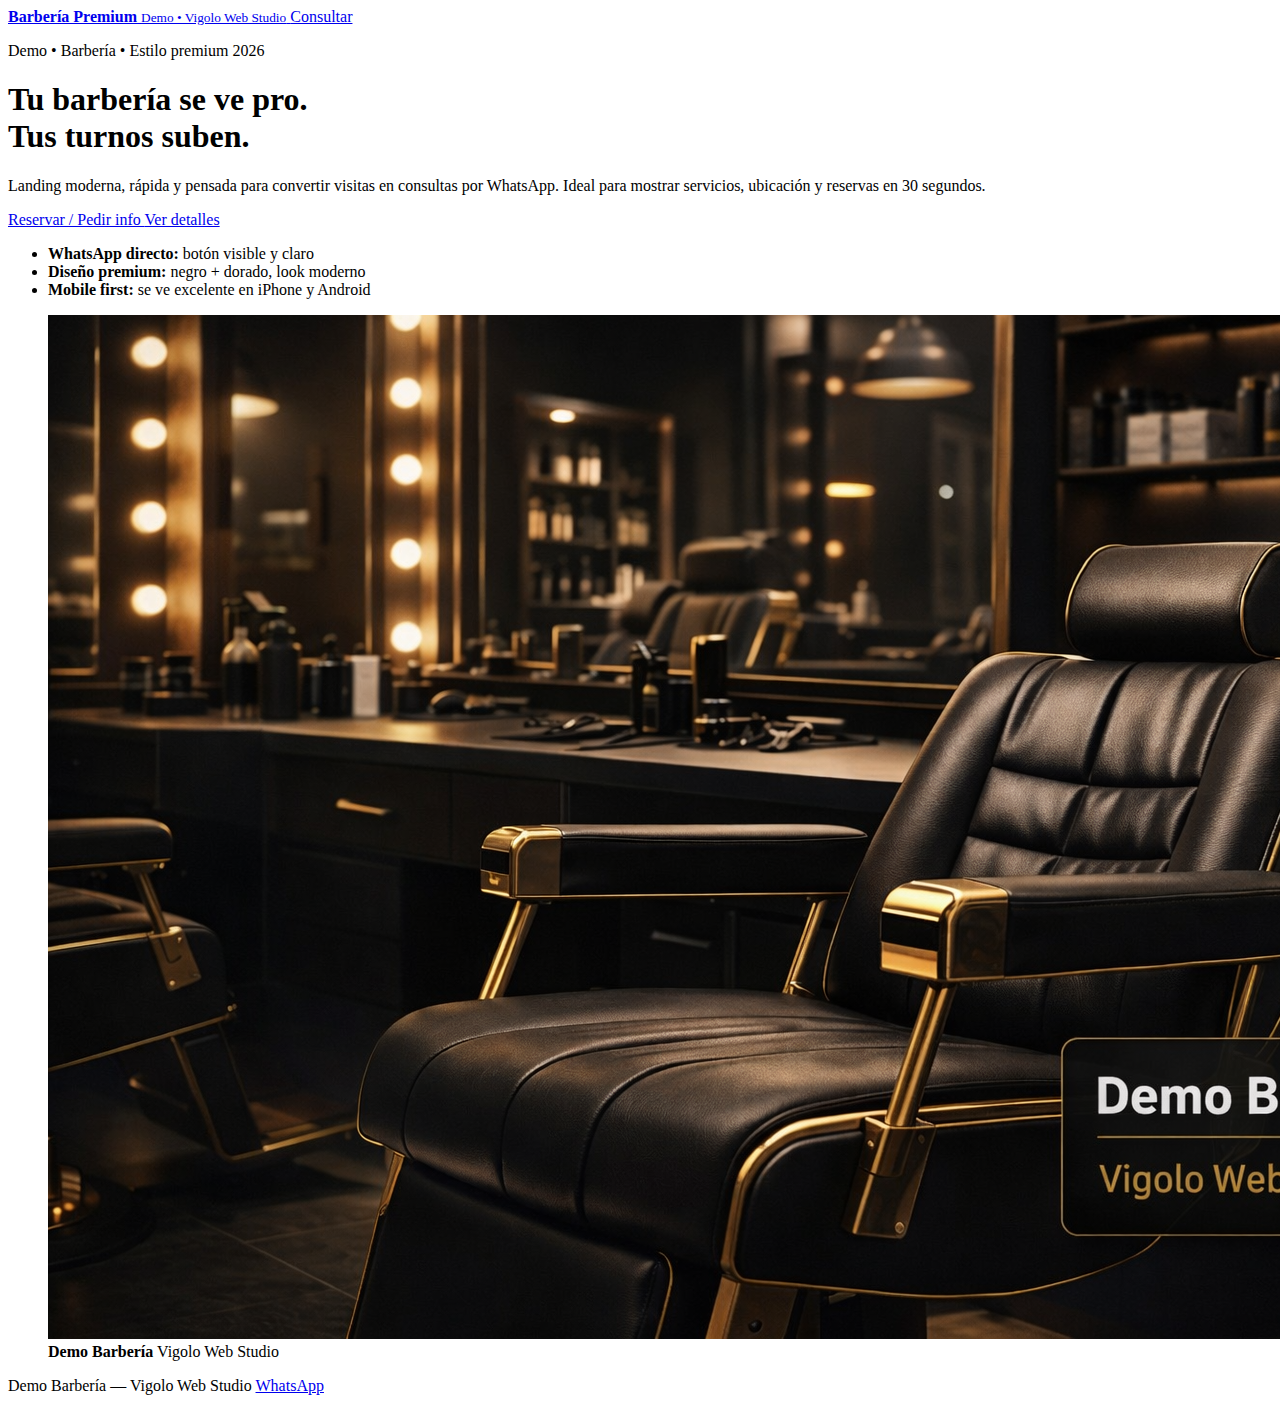
<file: barberia/index.html>
<!doctype html>
<html lang="es-AR">
<head>
  <meta charset="utf-8" />
  <meta name="viewport" content="width=device-width, initial-scale=1" />
  <meta name="description" content="Demo Barbería Premium 2026 — landing moderna, rápida y pensada para convertir visitas en consultas por WhatsApp." />
  <title>Demo Barbería Premium | Vigolo Web Studio</title>
  <link rel="stylesheet" href="style.css" />
</head>

<body>
  <header class="topbar">
    <div class="container topbar__inner">
      <a class="brand" href="#" aria-label="Demo Barbería">
        <span class="brand__dot" aria-hidden="true"></span>
        <span class="brand__text">
          <strong>Barbería Premium</strong>
          <small>Demo • Vigolo Web Studio</small>
        </span>
      </a>

      <a class="btn btn--primary" target="_blank" rel="noopener"
         href="https://wa.me/541128074105?text=Hola%20Vigolo%20Web%20Studio%2C%20quiero%20una%20web%20para%20mi%20barber%C3%ADa.%20%C2%BFMe%20pas%C3%A1s%20info%20y%20ejemplos%3F">
        Consultar
      </a>
    </div>
  </header>

  <main class="container">
    <section class="hero">
      <div class="hero__grid">
        <div class="hero__content">
          <p class="pill">Demo • Barbería • Estilo premium 2026</p>

          <h1 class="title">
            Tu barbería se ve pro.<br />
            <span class="accent">Tus turnos suben.</span>
          </h1>

          <p class="subtitle">
            Landing moderna, rápida y pensada para convertir visitas en consultas por WhatsApp.
            Ideal para mostrar servicios, ubicación y reservas en 30 segundos.
          </p>

          <div class="actions">
            <a class="btn btn--primary btn--big" target="_blank" rel="noopener"
               href="https://wa.me/541128074105?text=Hola%2C%20quiero%20reservar%2Fpedir%20info%20para%20mi%20barber%C3%ADa.%20%C2%BFMe%20pas%C3%A1s%20detalles%3F">
              Reservar / Pedir info
            </a>

            <a class="btn btn--ghost btn--big" href="#detalles">
              Ver detalles
            </a>
          </div>

          <ul id="detalles" class="bullets">
            <li><strong>WhatsApp directo:</strong> botón visible y claro</li>
            <li><strong>Diseño premium:</strong> negro + dorado, look moderno</li>
            <li><strong>Mobile first:</strong> se ve excelente en iPhone y Android</li>
          </ul>
        </div>

        <div class="hero__media">
          <figure class="media">
            <img
              src="img/barberia-hero.jpg"
              alt="Barbería premium moderna"
              loading="eager"
            />
            <figcaption class="badge">
              <strong>Demo Barbería</strong>
              <span>Vigolo Web Studio</span>
            </figcaption>
          </figure>
        </div>
      </div>
    </section>

    <footer class="footer">
      <div class="footer__inner">
        <span>Demo Barbería — Vigolo Web Studio</span>
        <a class="footer__link" target="_blank" rel="noopener"
           href="https://wa.me/541128074105?text=Hola%20Vigolo%20Web%20Studio%2C%20quiero%20una%20web%20para%20mi%20barber%C3%ADa.%20%C2%BFMe%20pas%C3%A1s%20info%3F">
          WhatsApp
        </a>
      </div>
    </footer>
  </main>
</body>
</html>
</file>
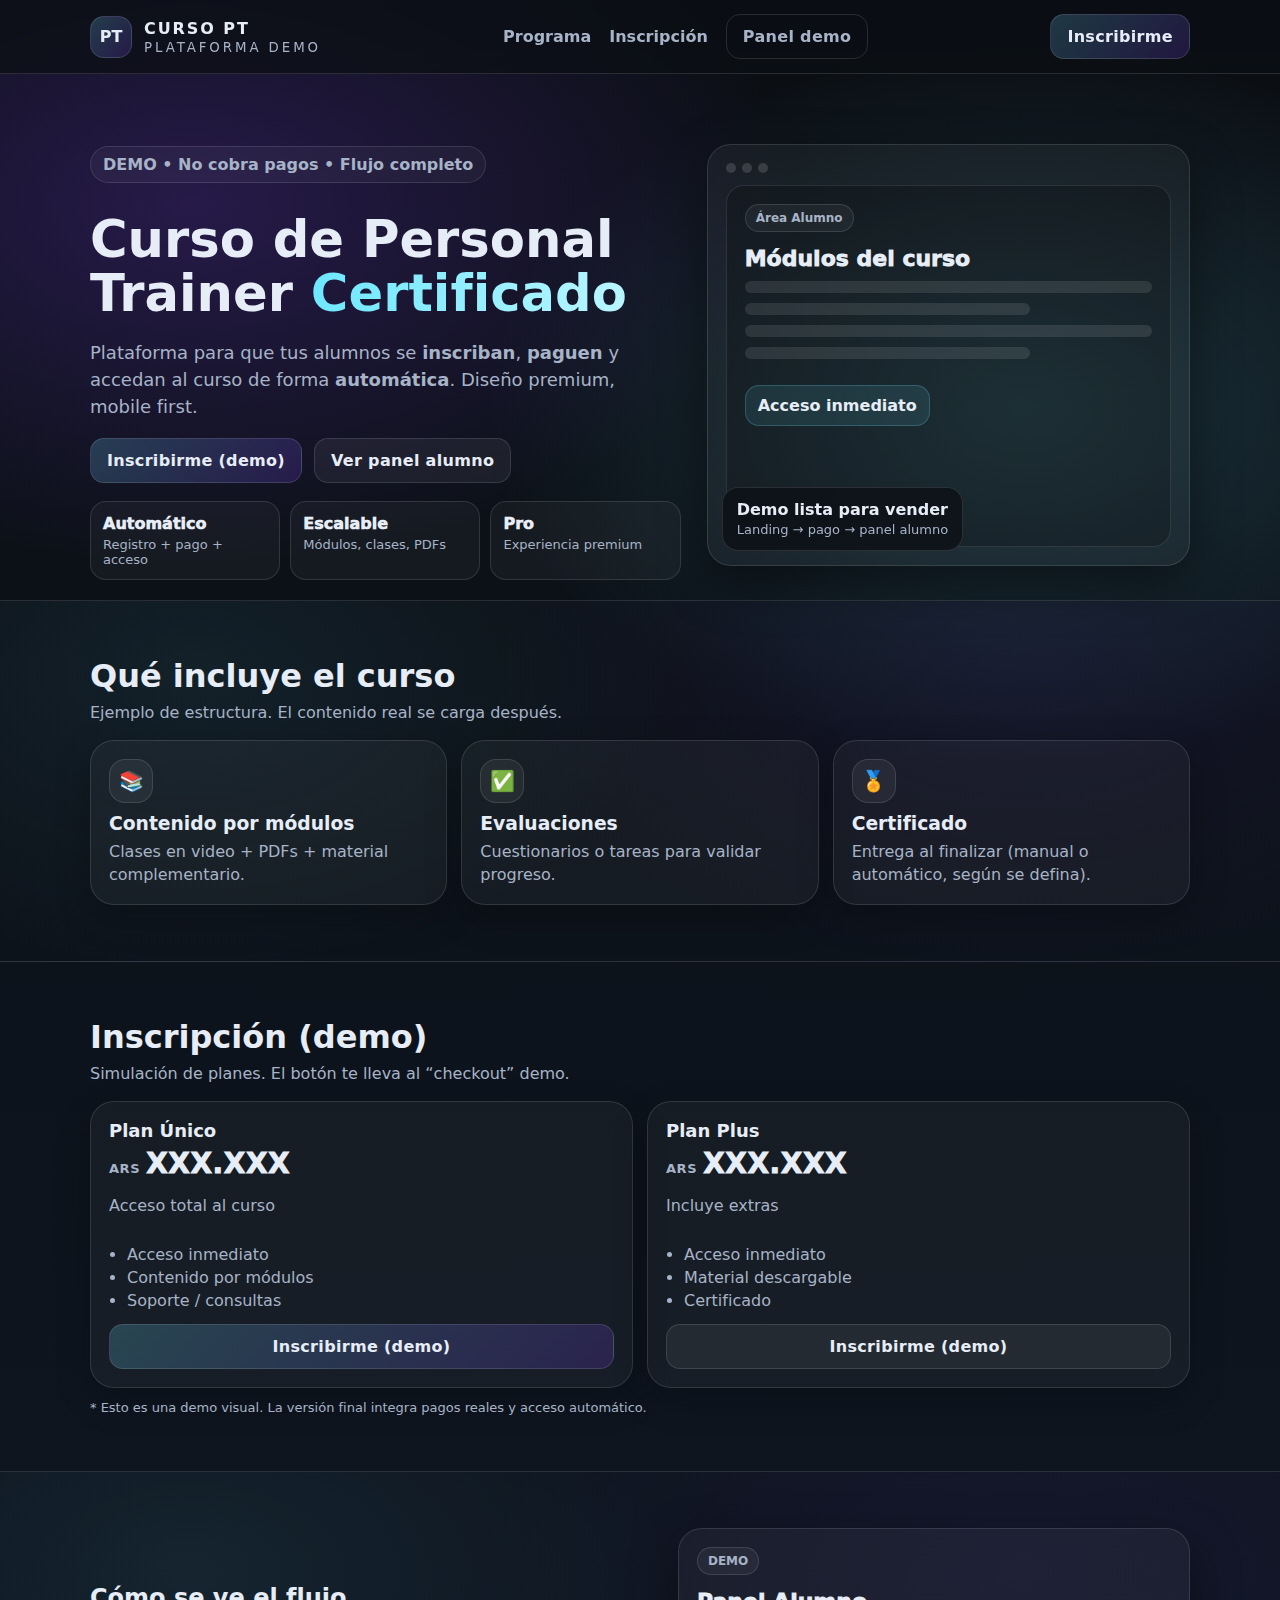
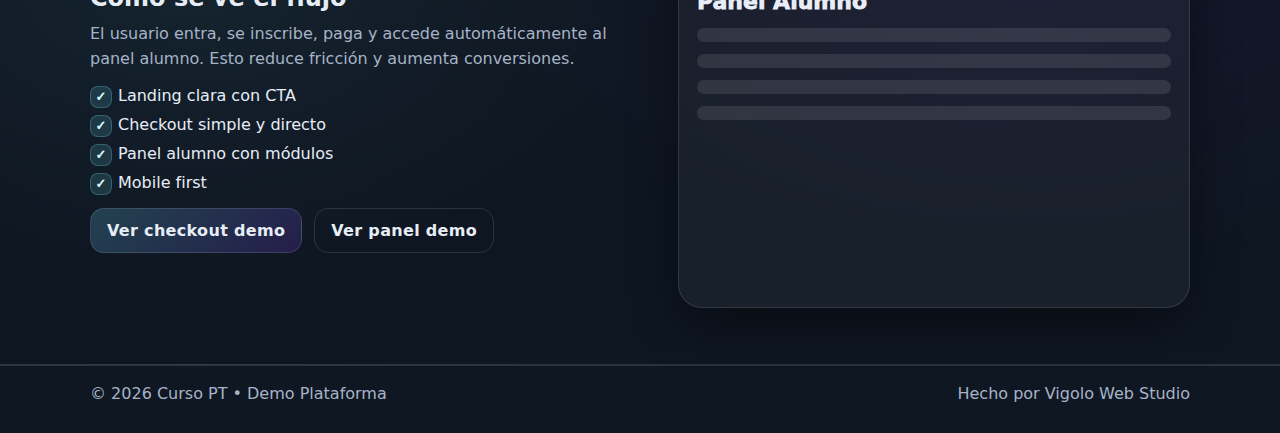
<file: cursos/index.html>
<!doctype html>
<html lang="es">
<head>
  <meta charset="utf-8" />
  <meta name="viewport" content="width=device-width, initial-scale=1" />
  <meta name="description" content="Demo de plataforma de curso: inscripción, pago y acceso automático al contenido." />
  <title>Curso PT Certificado | Demo Plataforma</title>
  <link rel="stylesheet" href="style.css" />
</head>
<body>

  <header class="topbar">
    <div class="container topbar__inner">
      <a class="brand" href="index.html" aria-label="Curso PT Certificado">
        <span class="brand__mark">PT</span>
        <span class="brand__text">
          <strong>CURSO PT</strong>
          <small>PLATAFORMA DEMO</small>
        </span>
      </a>

      <nav class="nav" aria-label="Navegación">
        <a href="#programa">Programa</a>
        <a href="#planes">Inscripción</a>
        <a class="btn btn--ghost" href="panel.html">Panel demo</a>
      </nav>

      <a class="btn btn--primary topbar__cta" href="#planes">Inscribirme</a>
    </div>
  </header>

  <main>
    <section class="hero">
      <div class="container hero__grid">
        <div class="hero__content">
          <p class="pill">DEMO • No cobra pagos • Flujo completo</p>
          <h1>Curso de Personal Trainer <span class="accent">Certificado</span></h1>
          <p class="hero__subtitle">
            Plataforma para que tus alumnos se <strong>inscriban</strong>, <strong>paguen</strong> y accedan al curso
            de forma <strong>automática</strong>. Diseño premium, mobile first.
          </p>

          <div class="hero__actions">
            <a class="btn btn--primary" href="#planes">Inscribirme (demo)</a>
            <a class="btn btn--secondary" href="panel.html">Ver panel alumno</a>
          </div>

          <div class="hero__trust">
            <div class="trust-item">
              <div class="trust-item__title">Automático</div>
              <div class="trust-item__desc">Registro + pago + acceso</div>
            </div>
            <div class="trust-item">
              <div class="trust-item__title">Escalable</div>
              <div class="trust-item__desc">Módulos, clases, PDFs</div>
            </div>
            <div class="trust-item">
              <div class="trust-item__title">Pro</div>
              <div class="trust-item__desc">Experiencia premium</div>
            </div>
          </div>
        </div>

        <div class="hero__media">
          <div class="media-card">
            <div class="media-card__mock">
              <div class="mock__top">
                <span class="dot"></span><span class="dot"></span><span class="dot"></span>
              </div>
              <div class="mock__body">
                <div class="mock__badge">Área Alumno</div>
                <div class="mock__title">Módulos del curso</div>
                <div class="mock__line"></div>
                <div class="mock__line short"></div>
                <div class="mock__line"></div>
                <div class="mock__line short"></div>
                <div class="mock__cta">Acceso inmediato</div>
              </div>
            </div>

            <div class="media-card__badge">
              <strong>Demo lista para vender</strong>
              <span>Landing → pago → panel alumno</span>
            </div>
          </div>
        </div>
      </div>
    </section>

    <section id="programa" class="section section--alt">
      <div class="container">
        <div class="section__head">
          <h2>Qué incluye el curso</h2>
          <p>Ejemplo de estructura. El contenido real se carga después.</p>
        </div>

        <div class="cards3">
          <div class="card">
            <div class="card__icon">📚</div>
            <h3>Contenido por módulos</h3>
            <p>Clases en video + PDFs + material complementario.</p>
          </div>

          <div class="card">
            <div class="card__icon">✅</div>
            <h3>Evaluaciones</h3>
            <p>Cuestionarios o tareas para validar progreso.</p>
          </div>

          <div class="card">
            <div class="card__icon">🏅</div>
            <h3>Certificado</h3>
            <p>Entrega al finalizar (manual o automático, según se defina).</p>
          </div>
        </div>
      </div>
    </section>

    <section id="planes" class="section">
      <div class="container">
        <div class="section__head">
          <h2>Inscripción (demo)</h2>
          <p>Simulación de planes. El botón te lleva al “checkout” demo.</p>
        </div>

        <div class="pricing pricing--2">
          <article class="price-card">
            <div class="price-card__top">
              <h3>Plan Único</h3>
              <div class="price"><span>ARS</span>XXX.XXX</div>
              <p class="muted">Acceso total al curso</p>
            </div>
            <ul class="bullets">
              <li>Acceso inmediato</li>
              <li>Contenido por módulos</li>
              <li>Soporte / consultas</li>
            </ul>
            <a class="btn btn--primary btn--full" href="checkout.html">Inscribirme (demo)</a>
          </article>

          <article class="price-card">
            <div class="price-card__top">
              <h3>Plan Plus</h3>
              <div class="price"><span>ARS</span>XXX.XXX</div>
              <p class="muted">Incluye extras</p>
            </div>
            <ul class="bullets">
              <li>Acceso inmediato</li>
              <li>Material descargable</li>
              <li>Certificado</li>
            </ul>
            <a class="btn btn--secondary btn--full" href="checkout.html">Inscribirme (demo)</a>
          </article>
        </div>

        <div class="note">
          * Esto es una demo visual. La versión final integra pagos reales y acceso automático.
        </div>
      </div>
    </section>

    <section class="section section--alt">
      <div class="container split">
        <div class="split__text">
          <h2>Cómo se ve el flujo</h2>
          <p>
            El usuario entra, se inscribe, paga y accede automáticamente al panel alumno.
            Esto reduce fricción y aumenta conversiones.
          </p>
          <ul class="checklist">
            <li>Landing clara con CTA</li>
            <li>Checkout simple y directo</li>
            <li>Panel alumno con módulos</li>
            <li>Mobile first</li>
          </ul>
          <div class="split__actions">
            <a class="btn btn--primary" href="checkout.html">Ver checkout demo</a>
            <a class="btn btn--ghost" href="panel.html">Ver panel demo</a>
          </div>
        </div>
        <div class="split__media">
          <div class="preview">
            <div class="preview__tag">DEMO</div>
            <div class="preview__title">Panel Alumno</div>
            <div class="preview__list">
              <div class="preview__row"></div>
              <div class="preview__row"></div>
              <div class="preview__row"></div>
              <div class="preview__row"></div>
            </div>
          </div>
        </div>
      </div>
    </section>

    <footer class="footer">
      <div class="container footer__inner">
        <span>© <span id="year"></span> Curso PT • Demo Plataforma</span>
        <span class="muted">Hecho por Vigolo Web Studio</span>
      </div>
    </footer>
  </main>

  <script>
    document.getElementById("year").textContent = new Date().getFullYear();
  </script>
</body>
</html>
</file>
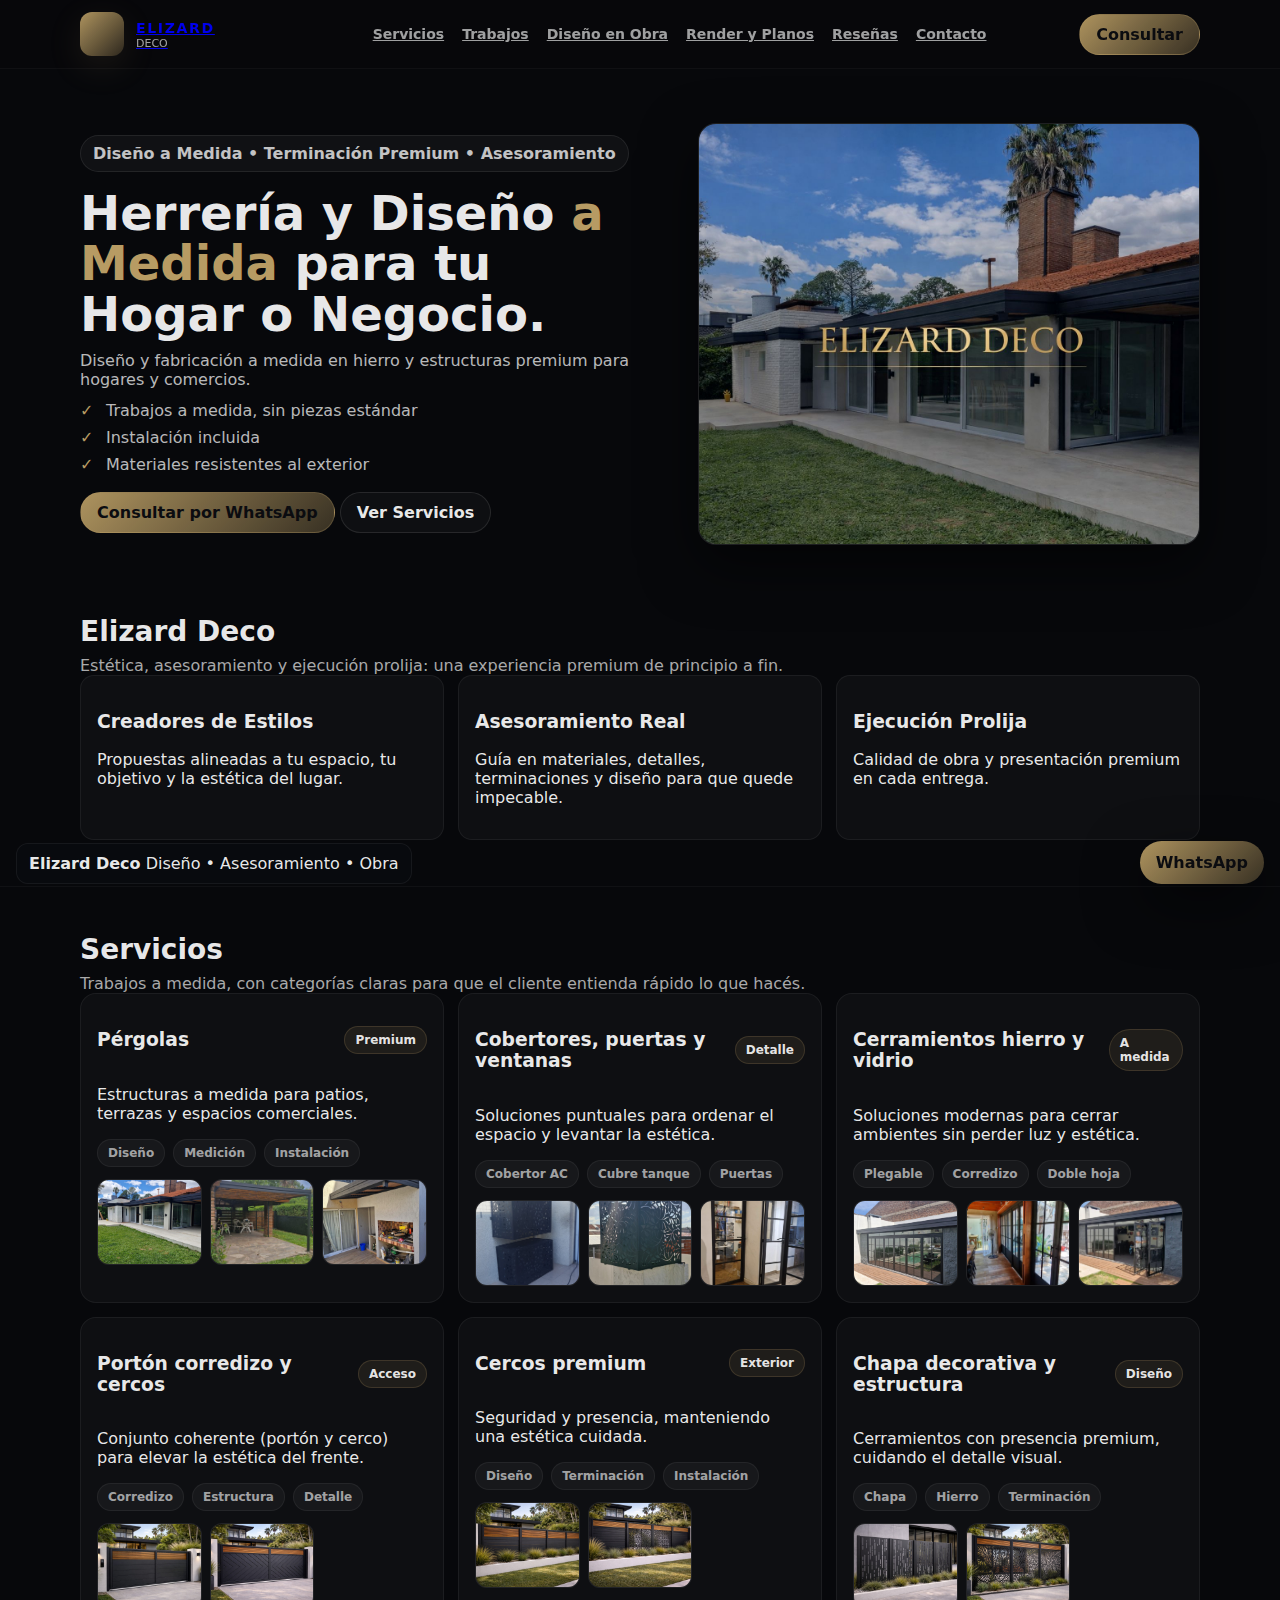
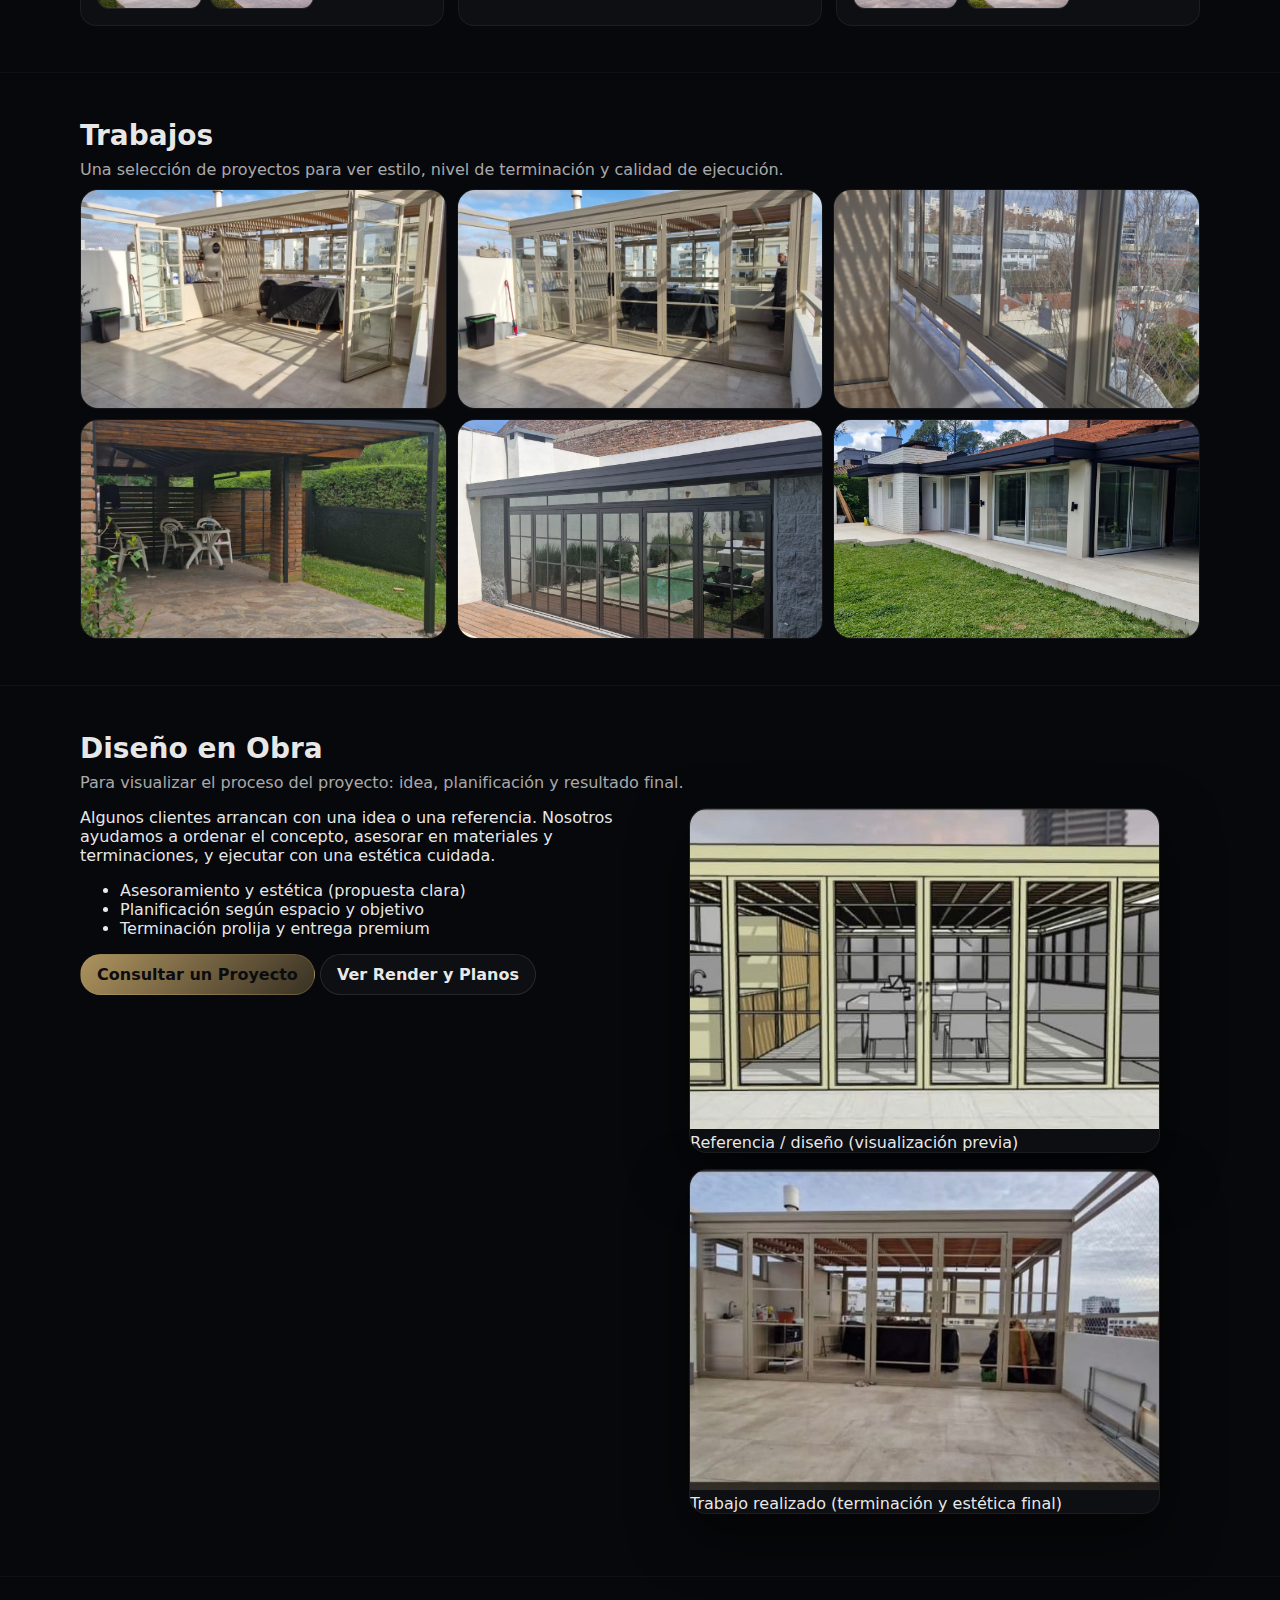
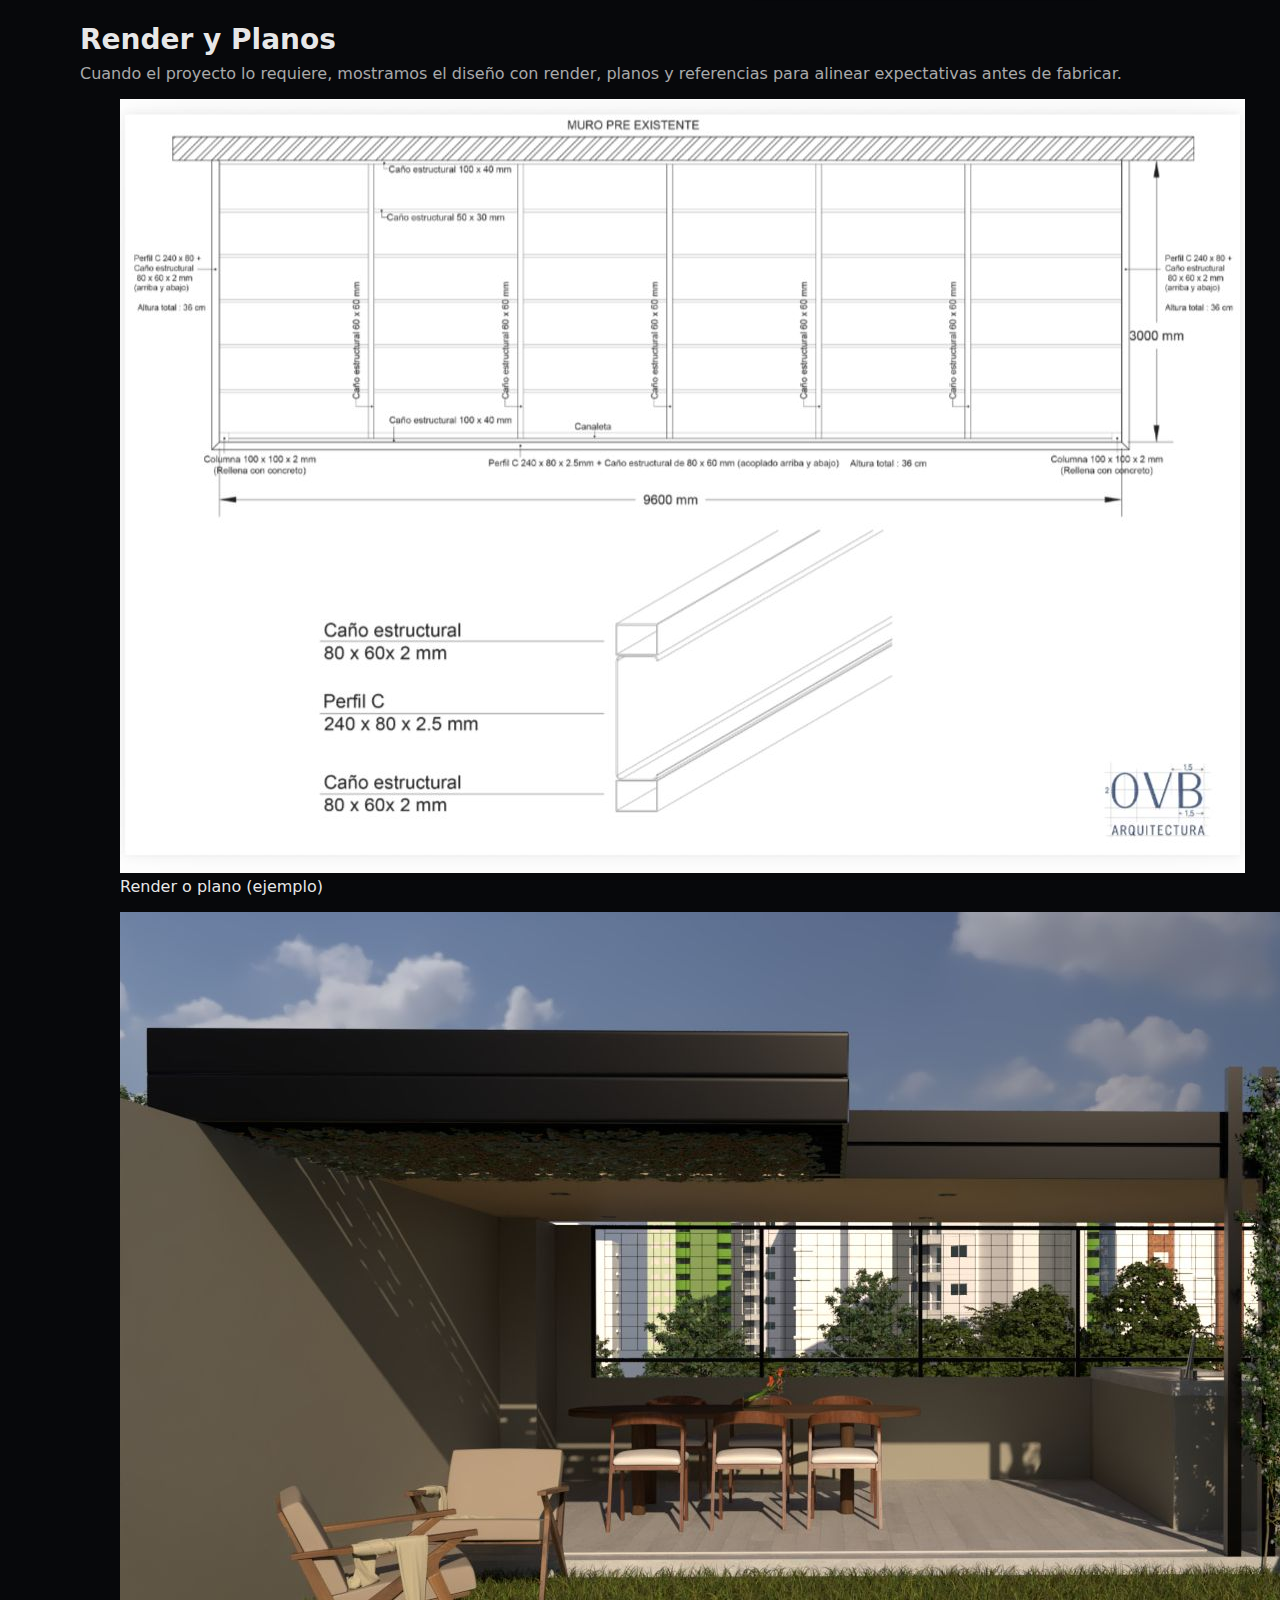
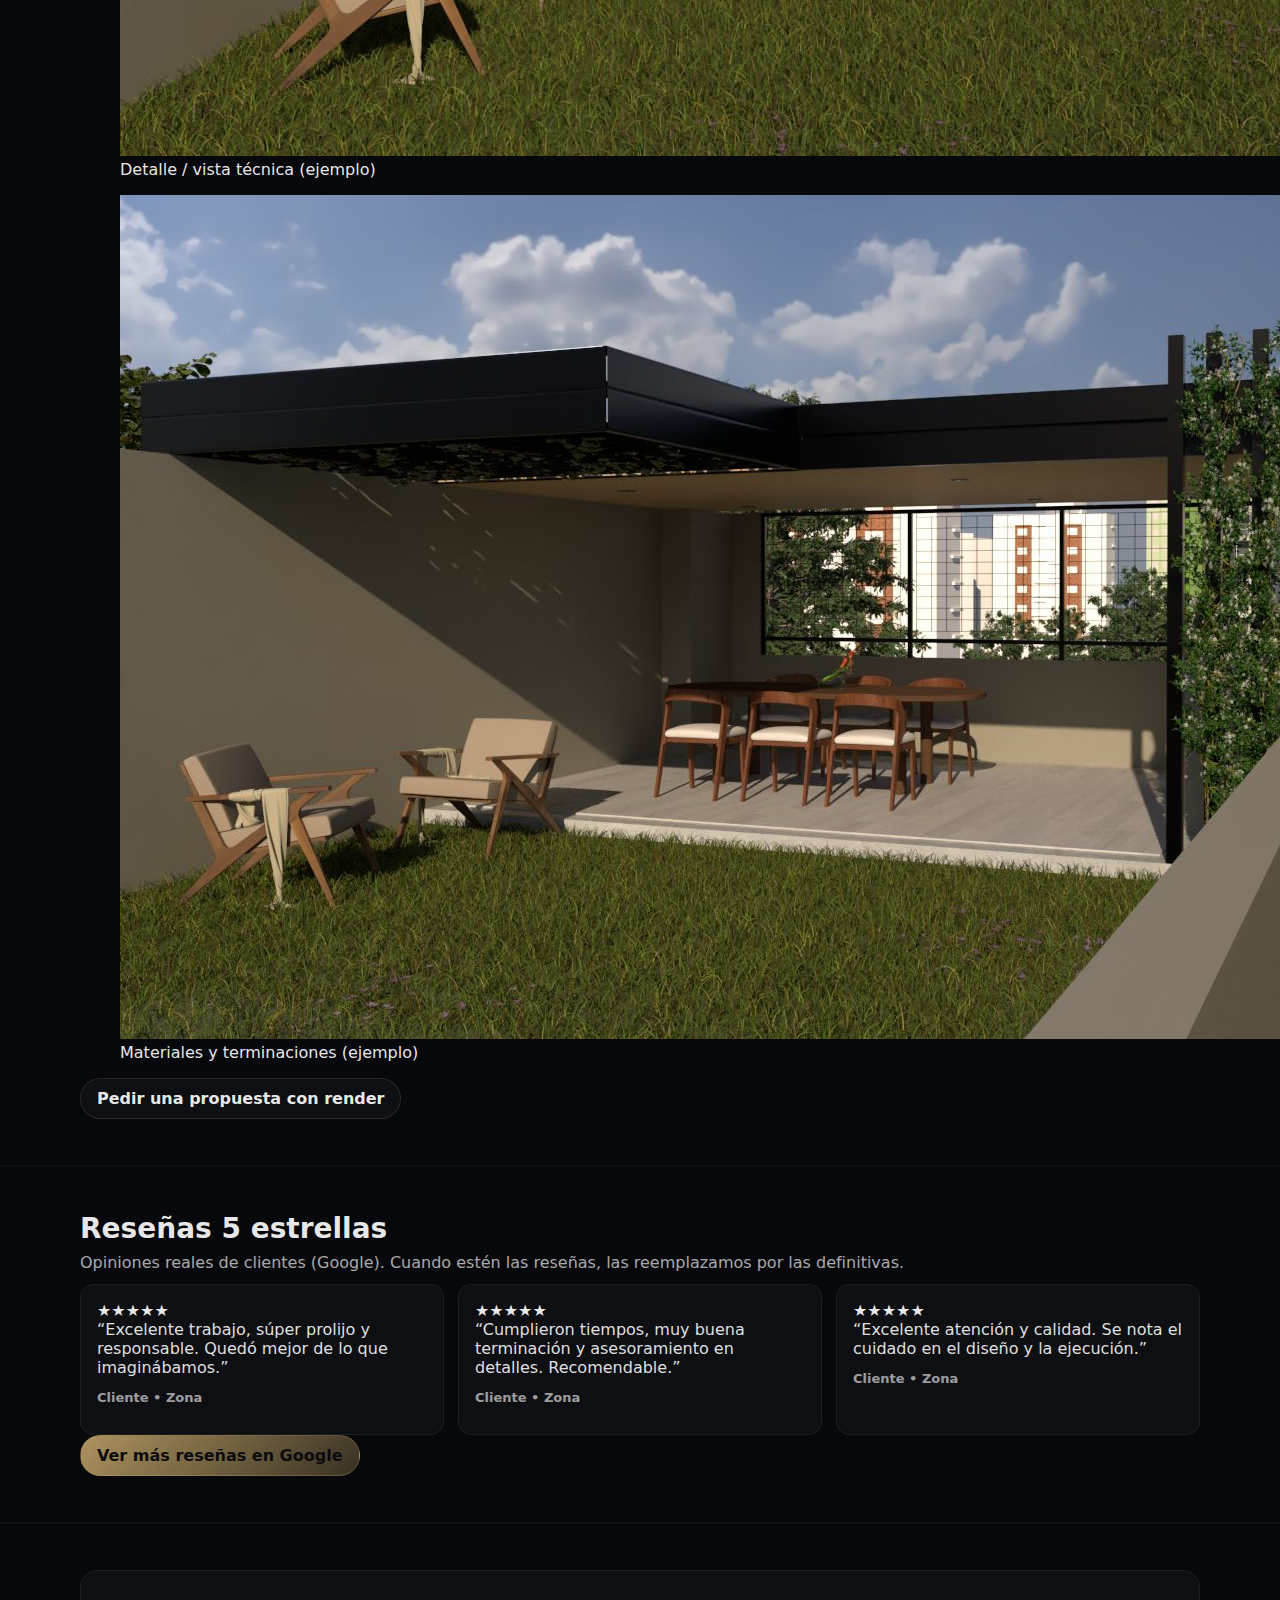
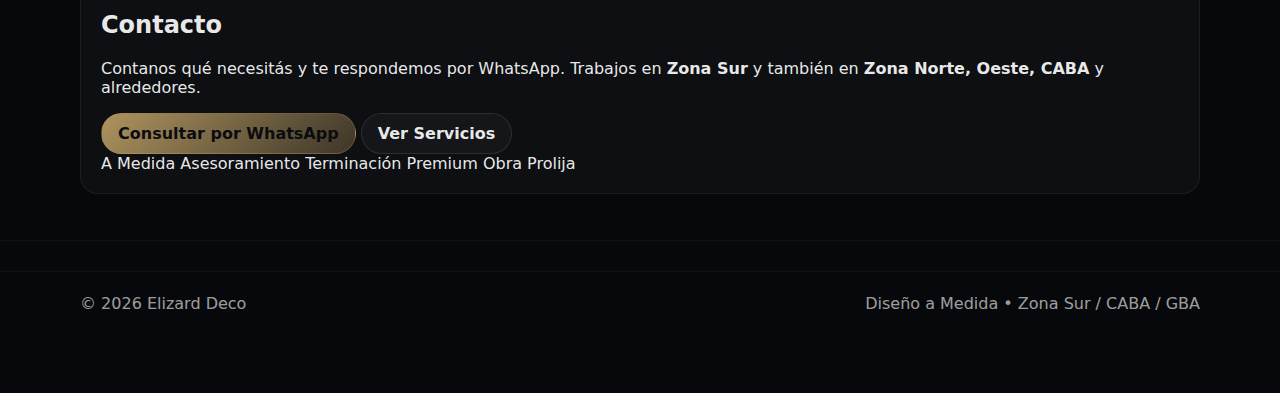
<file: elizarddeco/index.html>
<!doctype html>
<html lang="es-AR">
<head>
  <meta charset="utf-8" />
  <meta name="viewport" content="width=device-width, initial-scale=1" />
  <title>Elizard Deco | Diseño a medida</title>
  <meta name="description" content="Elizard Deco: diseño y fabricación a medida en hierro y estructuras premium para hogares y comercios." />
  <link rel="stylesheet" href="./style.css" />
</head>

<body>
  <!-- Topbar -->
  <header class="topbar">
    <div class="container">
      <div class="topbar__inner">
        <a class="brand" href="#inicio" aria-label="Elizard Deco - Inicio">
          <span class="brand__mark" aria-hidden="true"></span>
          <span class="brand__text">
            <strong>ELIZARD</strong>
            <small>DECO</small>
          </span>
        </a>

        <nav class="nav" aria-label="Navegación principal">
          <a href="#servicios">Servicios</a>
          <a href="#trabajos">Trabajos</a>
          <a href="#proceso">Diseño en Obra</a>
          <a href="#render">Render y Planos</a>
          <a href="#resenas">Reseñas</a>
          <a href="#contacto">Contacto</a>
        </nav>

        <a class="btn btn--primary" href="https://wa.me/5491168623427" target="_blank" rel="noreferrer">
          Consultar
        </a>
      </div>
    </div>
  </header>

  <main id="inicio">
    <!-- Hero -->
    <section class="hero">
      <div class="container">
        <div class="hero__grid">
          <div>
            <div class="pill">Diseño a Medida • Terminación Premium • Asesoramiento</div>

            <h1>
              Herrería y Diseño <span class="accent">a Medida</span>
              para tu Hogar o Negocio.
            </h1>

            <p class="hero__subtitle">
              Diseño y fabricación a medida en hierro y estructuras premium para hogares y comercios.
            </p>

            <ul class="hero__bullets" aria-label="Beneficios principales">
              <li>Trabajos a medida, sin piezas estándar</li>
              <li>Instalación incluida</li>
              <li>Materiales resistentes al exterior</li>
            </ul>

            <div class="hero__actions">
              <a class="btn btn--primary" href="https://wa.me/5491168623427" target="_blank" rel="noreferrer">
                Consultar por WhatsApp
              </a>
              <a class="btn btn--ghost" href="#servicios">Ver Servicios</a>
            </div>
          </div>

          <div class="hero__media">
            <div class="media-card">
              <img src="img/hero.jpg" alt="Proyecto Elizard Deco" loading="lazy" data-lightbox />
              <div class="media-card__badge">
                <strong>Elizard Deco</strong>
                <span>Diseño • Asesoramiento • Obra</span>
              </div>
            </div>
          </div>

        </div>
      </div>
    </section>

    <!-- Diferenciales -->
    <section class="section" id="diferenciales">
      <div class="container">
        <div class="section__head">
          <h2>Elizard Deco</h2>
          <p>Estética, asesoramiento y ejecución prolija: una experiencia premium de principio a fin.</p>
        </div>

        <div class="cards3">
          <article class="card">
            <h3>Creadores de Estilos</h3>
            <p>Propuestas alineadas a tu espacio, tu objetivo y la estética del lugar.</p>
          </article>
          <article class="card">
            <h3>Asesoramiento Real</h3>
            <p>Guía en materiales, detalles, terminaciones y diseño para que quede impecable.</p>
          </article>
          <article class="card">
            <h3>Ejecución Prolija</h3>
            <p>Calidad de obra y presentación premium en cada entrega.</p>
          </article>
        </div>
      </div>
    </section>

    <!-- Servicios -->
    <section class="section section--alt" id="servicios">
      <div class="container">
        <div class="section__head">
          <h2>Servicios</h2>
          <p>Trabajos a medida, con categorías claras para que el cliente entienda rápido lo que hacés.</p>
        </div>

        <div class="service-grid">
          <!-- 1 -->
          <article class="service-card">
            <div class="service-card__top">
              <h3>Pérgolas</h3>
              <span class="tag">Premium</span>
            </div>
            <p>Estructuras a medida para patios, terrazas y espacios comerciales.</p>
            <div class="subtags">
              <span class="subtag">Diseño</span><span class="subtag">Medición</span><span class="subtag">Instalación</span>
            </div>
            <div class="mini-gallery">
              <img src="img/servicios/pergolas-1.jpg" alt="Pérgola - ejemplo 1" loading="lazy" data-lightbox>
              <img src="img/servicios/pergolas-2.jpg" alt="Pérgola - ejemplo 2" loading="lazy" data-lightbox>
              <img src="img/servicios/pergolas-3.jpg" alt="Pérgola - ejemplo 3" loading="lazy" data-lightbox>
            </div>
          </article>

          <!-- 2 (SUBE ARRIBA como pidió Guille) -->
          <article class="service-card">
            <div class="service-card__top">
              <h3>Cobertores, puertas y ventanas</h3>
              <span class="tag">Detalle</span>
            </div>
            <p>Soluciones puntuales para ordenar el espacio y levantar la estética.</p>
            <div class="subtags">
              <span class="subtag">Cobertor AC</span><span class="subtag">Cubre tanque</span><span class="subtag">Puertas</span>
            </div>
            <div class="mini-gallery">
              <img src="img/servicios/cobertor-ac-1.jpg" alt="Cobertor de aire acondicionado - ejemplo 1" loading="lazy" data-lightbox>
              <img src="img/servicios/cubretanque-1.jpg" alt="Cubre tanque - ejemplo 1" loading="lazy" data-lightbox>
              <img src="img/servicios/puertas-1.jpg" alt="Puertas - ejemplo 1" loading="lazy" data-lightbox>
            </div>
          </article>

          <!-- 3 -->
          <article class="service-card">
            <div class="service-card__top">
              <h3>Cerramientos hierro y vidrio</h3>
              <span class="tag">A medida</span>
            </div>
            <p>Soluciones modernas para cerrar ambientes sin perder luz y estética.</p>
            <div class="subtags">
              <span class="subtag">Plegable</span><span class="subtag">Corredizo</span><span class="subtag">Doble hoja</span>
            </div>
            <div class="mini-gallery">
              <img src="img/servicios/cerramientos-1.jpg" alt="Cerramiento - ejemplo 1" loading="lazy" data-lightbox>
              <img src="img/servicios/cerramientos-2.jpg" alt="Cerramiento - ejemplo 2" loading="lazy" data-lightbox>
              <img src="img/servicios/cerramientos-3.jpg" alt="Cerramiento - ejemplo 3" loading="lazy" data-lightbox>
            </div>
          </article>

          <!-- 4 -->
          <article class="service-card">
            <div class="service-card__top">
              <h3>Portón corredizo y cercos</h3>
              <span class="tag">Acceso</span>
            </div>
            <p>Conjunto coherente (portón y cerco) para elevar la estética del frente.</p>
            <div class="subtags">
              <span class="subtag">Corredizo</span><span class="subtag">Estructura</span><span class="subtag">Detalle</span>
            </div>
            <div class="mini-gallery mini-gallery--2">
              <img src="img/servicios/portones-1.jpg" alt="Portón - ejemplo 1" loading="lazy" data-lightbox>
              <img src="img/servicios/portones-2.jpg" alt="Portón - ejemplo 2" loading="lazy" data-lightbox>
            </div>
          </article>

          <!-- 5 -->
          <article class="service-card">
            <div class="service-card__top">
              <h3>Cercos premium</h3>
              <span class="tag">Exterior</span>
            </div>
            <p>Seguridad y presencia, manteniendo una estética cuidada.</p>
            <div class="subtags">
              <span class="subtag">Diseño</span><span class="subtag">Terminación</span><span class="subtag">Instalación</span>
            </div>
            <div class="mini-gallery mini-gallery--2">
              <img src="img/servicios/cercos-1.jpg" alt="Cerco - ejemplo 1" loading="lazy" data-lightbox>
              <img src="img/servicios/cercos-2.jpg" alt="Cerco - ejemplo 2" loading="lazy" data-lightbox>
            </div>
          </article>

          <!-- 6 -->
          <article class="service-card">
            <div class="service-card__top">
              <h3>Chapa decorativa y estructura</h3>
              <span class="tag">Diseño</span>
            </div>
            <p>Cerramientos con presencia premium, cuidando el detalle visual.</p>
            <div class="subtags">
              <span class="subtag">Chapa</span><span class="subtag">Hierro</span><span class="subtag">Terminación</span>
            </div>
            <div class="mini-gallery mini-gallery--2">
              <img src="img/servicios/chapa-1.jpg" alt="Chapa decorativa - ejemplo 1" loading="lazy" data-lightbox>
              <img src="img/servicios/chapa-2.jpg" alt="Chapa decorativa - ejemplo 2" loading="lazy" data-lightbox>
            </div>
          </article>

        </div>
      </div>
    </section>

    <!-- Trabajos -->
    <section class="section" id="trabajos">
      <div class="container">
        <div class="section__head">
          <h2>Trabajos</h2>
          <p>Una selección de proyectos para ver estilo, nivel de terminación y calidad de ejecución.</p>
        </div>

        <div class="gallery">
          <img src="img/trabajos/trabajo-1.jpg" alt="Trabajo 1" loading="lazy" data-lightbox>
          <img src="img/trabajos/trabajo-2.jpg" alt="Trabajo 2" loading="lazy" data-lightbox>
          <img src="img/trabajos/trabajo-3.jpg" alt="Trabajo 3" loading="lazy" data-lightbox>
          <img src="img/trabajos/trabajo-4.jpg" alt="Trabajo 4" loading="lazy" data-lightbox>
          <img src="img/trabajos/trabajo-5.jpg" alt="Trabajo 5" loading="lazy" data-lightbox>
          <img src="img/trabajos/trabajo-6.jpg" alt="Trabajo 6" loading="lazy" data-lightbox>
        </div>
      </div>
    </section>

    <!-- Diseño en Obra -->
    <section class="section section--alt" id="proceso">
      <div class="container">
        <div class="section__head">
          <h2>Diseño en Obra</h2>
          <p>Para visualizar el proceso del proyecto: idea, planificación y resultado final.</p>
        </div>

        <div class="split">
          <div class="split__text">
            <p>
              Algunos clientes arrancan con una idea o una referencia. Nosotros ayudamos a ordenar el concepto,
              asesorar en materiales y terminaciones, y ejecutar con una estética cuidada.
            </p>
            <ul class="checklist">
              <li>Asesoramiento y estética (propuesta clara)</li>
              <li>Planificación según espacio y objetivo</li>
              <li>Terminación prolija y entrega premium</li>
            </ul>

            <div class="split__actions">
              <a class="btn btn--primary" href="https://wa.me/5491168623427" target="_blank" rel="noreferrer">
                Consultar un Proyecto
              </a>
              <a class="btn btn--ghost" href="#render">Ver Render y Planos</a>
            </div>
          </div>

          <div class="compare">
            <figure class="rounded compare__item">
              <img src="img/proceso/render.jpg" alt="Diseño / referencia del proyecto" loading="lazy" data-lightbox>
              <figcaption>Referencia / diseño (visualización previa)</figcaption>
            </figure>

            <figure class="rounded compare__item">
              <img src="img/proceso/obra.jpg" alt="Trabajo realizado por Elizard Deco" loading="lazy" data-lightbox>
              <figcaption>Trabajo realizado (terminación y estética final)</figcaption>
            </figure>
          </div>
        </div>
      </div>
    </section>

    <!-- Render y Planos -->
    <section class="section" id="render">
      <div class="container">
        <div class="section__head">
          <h2>Render y Planos</h2>
          <p>Cuando el proyecto lo requiere, mostramos el diseño con render, planos y referencias para alinear expectativas antes de fabricar.</p>
        </div>

        <div class="render-grid">
          <figure class="render-card">
            <img src="img/render/render-1.jpg" alt="Render / plano - ejemplo 1" loading="lazy" data-lightbox>
            <figcaption>Render o plano (ejemplo)</figcaption>
          </figure>
          <figure class="render-card">
            <img src="img/render/render-2.jpg" alt="Render / plano - ejemplo 2" loading="lazy" data-lightbox>
            <figcaption>Detalle / vista técnica (ejemplo)</figcaption>
          </figure>
          <figure class="render-card">
            <img src="img/render/render-3.jpg" alt="Render / plano - ejemplo 3" loading="lazy" data-lightbox>
            <figcaption>Materiales y terminaciones (ejemplo)</figcaption>
          </figure>
        </div>

        <div class="center-actions">
          <a class="btn btn--ghost" href="https://wa.me/5491168623427" target="_blank" rel="noreferrer">
            Pedir una propuesta con render
          </a>
        </div>
      </div>
    </section>

    <!-- Reseñas -->
    <section class="section section--alt" id="resenas">
      <div class="container">
        <div class="section__head">
          <h2>Reseñas 5 estrellas</h2>
          <p>Opiniones reales de clientes (Google). Cuando estén las reseñas, las reemplazamos por las definitivas.</p>
        </div>

        <div class="reviews">
          <article class="review">
            <div class="stars" aria-label="5 estrellas">★★★★★</div>
            <p class="review__text">“Excelente trabajo, súper prolijo y responsable. Quedó mejor de lo que imaginábamos.”</p>
            <p class="review__meta">Cliente • Zona</p>
          </article>
          <article class="review">
            <div class="stars" aria-label="5 estrellas">★★★★★</div>
            <p class="review__text">“Cumplieron tiempos, muy buena terminación y asesoramiento en detalles. Recomendable.”</p>
            <p class="review__meta">Cliente • Zona</p>
          </article>
          <article class="review">
            <div class="stars" aria-label="5 estrellas">★★★★★</div>
            <p class="review__text">“Excelente atención y calidad. Se nota el cuidado en el diseño y la ejecución.”</p>
            <p class="review__meta">Cliente • Zona</p>
          </article>
        </div>

        <div class="center-actions">
          <a class="btn btn--primary" href="#" target="_blank" rel="noreferrer">
            Ver más reseñas en Google
          </a>
        </div>
      </div>
    </section>

    <!-- Contacto -->
    <section class="section section--alt" id="contacto">
      <div class="container">
        <div class="contact__card">
          <h2>Contacto</h2>
          <p>
            Contanos qué necesitás y te respondemos por WhatsApp.
            Trabajos en <strong>Zona Sur</strong> y también en <strong>Zona Norte, Oeste, CABA</strong> y alrededores.
          </p>

          <div class="contact__actions">
            <a class="btn btn--primary" href="https://wa.me/5491168623427" target="_blank" rel="noreferrer">
              Consultar por WhatsApp
            </a>
            <a class="btn btn--ghost" href="#servicios">Ver Servicios</a>
          </div>

          <div class="contact__chips">
            <span class="chip">A Medida</span>
            <span class="chip">Asesoramiento</span>
            <span class="chip">Terminación Premium</span>
            <span class="chip">Obra Prolija</span>
          </div>
        </div>
      </div>
    </section>
  </main>

  <footer class="footer">
    <div class="container">
      <div class="footer__inner">
        <div>© <span id="y"></span> Elizard Deco</div>
        <div class="muted">Diseño a Medida • Zona Sur / CABA / GBA</div>
      </div>
    </div>
  </footer>

  <a class="wa-fab" href="https://wa.me/5491168623427" target="_blank" rel="noreferrer" aria-label="WhatsApp Elizard Deco">
    WhatsApp
  </a>

  <!-- Lightbox -->
  <div class="lightbox" id="lightbox" aria-hidden="true">
    <button class="lb__btn lb__close" type="button" aria-label="Cerrar (Esc)">✕</button>
    <button class="lb__btn lb__prev" type="button" aria-label="Anterior">‹</button>
    <figure class="lb__frame" role="dialog" aria-modal="true" aria-label="Imagen ampliada">
      <img class="lb__img" alt="" />
      <figcaption class="lb__cap"></figcaption>
    </figure>
    <button class="lb__btn lb__next" type="button" aria-label="Siguiente">›</button>
  </div>

  <script>
    document.getElementById('y').textContent = new Date().getFullYear();

    // Placeholder prolijo si faltan imágenes (evita ícono roto)
    const placeholder = `data:image/svg+xml;charset=UTF-8,${encodeURIComponent(`
      <svg xmlns="http://www.w3.org/2000/svg" width="1200" height="800">
        <defs>
          <linearGradient id="g" x1="0" y1="0" x2="1" y2="1">
            <stop offset="0" stop-color="#0b0c10"/>
            <stop offset="1" stop-color="#14161c"/>
          </linearGradient>
        </defs>
        <rect width="100%" height="100%" fill="url(#g)"/>
        <text x="50%" y="50%" text-anchor="middle" dominant-baseline="middle"
          font-family="Arial" font-size="34" fill="rgba(255,255,255,0.45)">
          Imagen pendiente
        </text>
      </svg>
    `)}`;

    document.querySelectorAll("img").forEach(img => {
      img.addEventListener("error", () => { img.src = placeholder; });
    });

    // === Lightbox (mobile OK + swipe) ===
    const lb = document.getElementById('lightbox');
    const lbImg = lb.querySelector('.lb__img');
    const lbCap = lb.querySelector('.lb__cap');
    const btnClose = lb.querySelector('.lb__close');
    const btnPrev = lb.querySelector('.lb__prev');
    const btnNext = lb.querySelector('.lb__next');

    // Armamos una lista en el orden del DOM, solo con imágenes clickeables
    const clickable = Array.from(document.querySelectorAll('img[data-lightbox]'));

    let currentIndex = -1;

    function openAt(index){
      if(index < 0 || index >= clickable.length) return;
      currentIndex = index;
      const el = clickable[currentIndex];

      lbImg.src = el.currentSrc || el.src;
      lbImg.alt = el.alt || 'Imagen ampliada';
      lbCap.textContent = el.alt || '';

      lb.classList.add('is-open');
      lb.setAttribute('aria-hidden', 'false');
      document.documentElement.classList.add('no-scroll');

      // esconder flechas si hay 1 sola imagen
      const showArrows = clickable.length > 1;
      btnPrev.style.display = showArrows ? '' : 'none';
      btnNext.style.display = showArrows ? '' : 'none';
    }

    function closeLb(){
      lb.classList.remove('is-open');
      lb.setAttribute('aria-hidden', 'true');
      document.documentElement.classList.remove('no-scroll');
      // limpieza
      lbImg.src = '';
      lbCap.textContent = '';
      currentIndex = -1;
    }

    function prev(){
      if(clickable.length <= 1) return;
      const nextIndex = (currentIndex - 1 + clickable.length) % clickable.length;
      openAt(nextIndex);
    }

    function next(){
      if(clickable.length <= 1) return;
      const nextIndex = (currentIndex + 1) % clickable.length;
      openAt(nextIndex);
    }

    clickable.forEach((img, idx) => {
      img.style.cursor = 'zoom-in';
      img.addEventListener('click', () => openAt(idx));
    });

    btnClose.addEventListener('click', closeLb);
    btnPrev.addEventListener('click', prev);
    btnNext.addEventListener('click', next);

    // Click afuera cierra
    lb.addEventListener('click', (e) => {
      if(e.target === lb) closeLb();
    });

    // Teclado
    document.addEventListener('keydown', (e) => {
      if(!lb.classList.contains('is-open')) return;
      if(e.key === 'Escape') closeLb();
      if(e.key === 'ArrowLeft') prev();
      if(e.key === 'ArrowRight') next();
    });

    // Swipe (mobile)
    let touchStartX = 0;
    let touchStartY = 0;
    let touching = false;

    lb.addEventListener('touchstart', (e) => {
      if(!lb.classList.contains('is-open')) return;
      const t = e.touches[0];
      touching = true;
      touchStartX = t.clientX;
      touchStartY = t.clientY;
    }, {passive:true});

    lb.addEventListener('touchend', (e) => {
      if(!touching || !lb.classList.contains('is-open')) return;
      touching = false;

      const t = e.changedTouches[0];
      const dx = t.clientX - touchStartX;
      const dy = t.clientY - touchStartY;

      // swipe horizontal claro, ignorar vertical
      if(Math.abs(dx) > 40 && Math.abs(dx) > Math.abs(dy)){
        if(dx > 0) prev();
        else next();
      }
    }, {passive:true});
  </script>
</body>
</html>
</file>
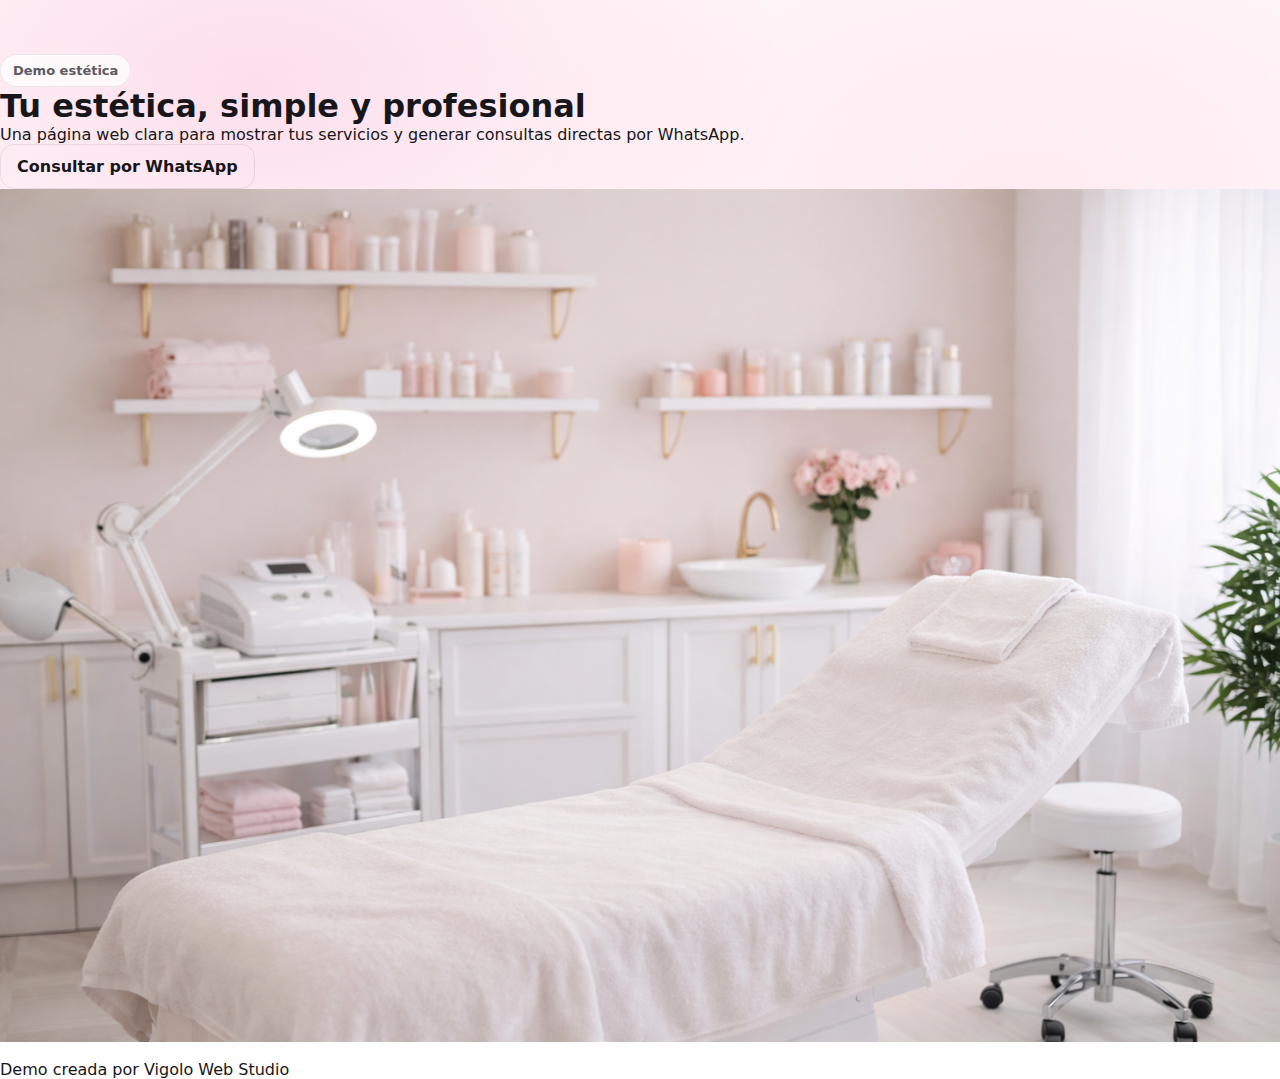
<file: estetica/index.html>
<!doctype html>
<html lang="es">
<head>
  <meta charset="utf-8" />
  <meta name="viewport" content="width=device-width, initial-scale=1" />
  <title>Estética Demo | Vigolo Web Studio</title>
  <meta name="description" content="Demo de página web para estética. Diseño limpio, moderno y enfocado en generar consultas." />
  <link rel="stylesheet" href="style.css" />
</head>

<body>
  <main class="hero">
    <div class="hero__content">
      <span class="pill">Demo estética</span>
      <h1>Tu estética, <span>simple y profesional</span></h1>
      <p>
        Una página web clara para mostrar tus servicios y generar consultas
        directas por WhatsApp.
      </p>

      <a class="btn" href="#" onclick="alert('Demo — botón de WhatsApp')">
        Consultar por WhatsApp
      </a>
    </div>

    <div class="hero__image">
      <img
        src="img/estetica-hero.jpg"
        alt="Ambiente de estética limpio y premium"
        loading="eager"
      />
    </div>
  </main>

  <footer>
    <p>Demo creada por Vigolo Web Studio</p>
  </footer>
</body>
</html>
</file>
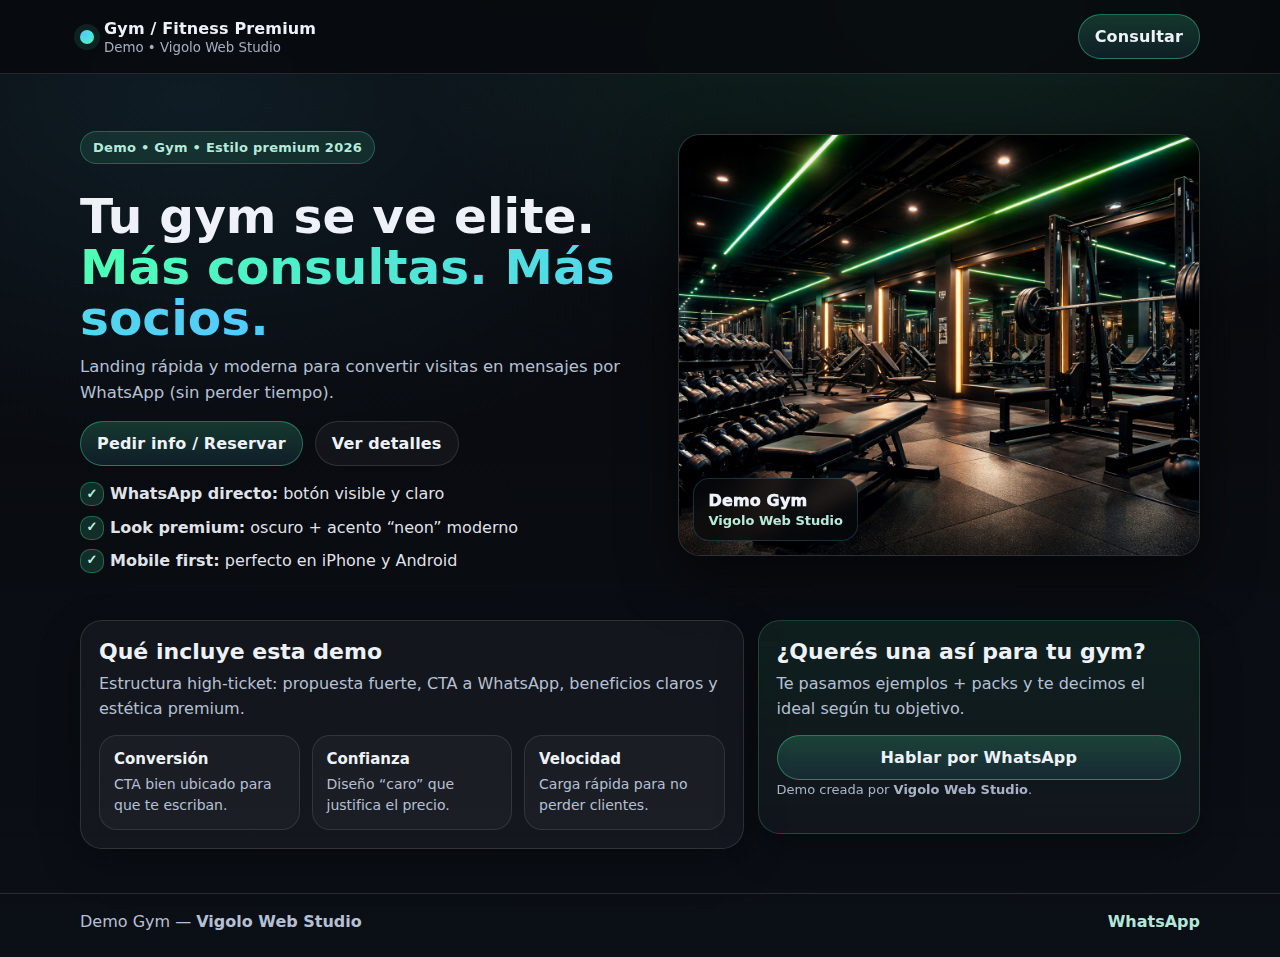
<file: gym/index.html>
<!doctype html>
<html lang="es-AR">
<head>
  <meta charset="utf-8" />
  <meta name="viewport" content="width=device-width, initial-scale=1" />
  <meta name="description" content="Demo Gym Premium 2026. Landing moderna para convertir visitas en consultas por WhatsApp." />
  <title>Demo Gym Premium | Vigolo Web Studio</title>
  <link rel="stylesheet" href="style.css" />
</head>

<body>
  <!-- Header -->
  <header class="topbar">
    <div class="container topbar__inner">
      <div class="brand">
        <span class="dot" aria-hidden="true"></span>
        <div class="brand__text">
          <strong>Gym / Fitness Premium</strong>
          <small>Demo • Vigolo Web Studio</small>
        </div>
      </div>

      <a class="btn btn--accent" target="_blank" rel="noopener"
         href="https://wa.me/541128074105?text=Hola%20Vigolo%20Web%20Studio%2C%20quiero%20una%20web%20para%20mi%20gym.%20%C2%BFMe%20pas%C3%A1s%20info%20y%20packs%3F">
        Consultar
      </a>
    </div>
  </header>

  <!-- Hero -->
  <main class="page">
    <section class="hero">
      <div class="container hero__grid">
        <div class="hero__copy">
          <p class="pill">Demo • Gym • Estilo premium 2026</p>

          <h1>Tu gym se ve elite.<br><span class="accent">Más consultas. Más socios.</span></h1>

          <p class="lead">
            Landing rápida y moderna para convertir visitas en mensajes por WhatsApp (sin perder tiempo).
          </p>

          <div class="actions">
            <a class="btn btn--accent" target="_blank" rel="noopener"
               href="https://wa.me/541128074105?text=Hola%20Vigolo%20Web%20Studio%2C%20quiero%20una%20web%20premium%20para%20mi%20gym.%20%C2%BFC%C3%B3mo%20arrancamos%3F">
              Pedir info / Reservar
            </a>
            <a class="btn btn--ghost" href="#detalles">Ver detalles</a>
          </div>

          <ul class="checks">
            <li><b>WhatsApp directo:</b> botón visible y claro</li>
            <li><b>Look premium:</b> oscuro + acento “neon” moderno</li>
            <li><b>Mobile first:</b> perfecto en iPhone y Android</li>
          </ul>
        </div>

        <div class="hero__media">
          <div class="shot">
            <img src="img/gym-hero.jpg" alt="Gimnasio moderno premium" loading="eager" />
            <div class="shot__badge">
              <span class="shot__badgeTop">Demo Gym</span>
              <span class="shot__badgeBottom">Vigolo Web Studio</span>
            </div>
          </div>
        </div>
      </div>
    </section>

    <!-- Detalles -->
    <section id="detalles" class="section">
      <div class="container section__grid">
        <div class="card">
          <h2>Qué incluye esta demo</h2>
          <p>
            Estructura high-ticket: propuesta fuerte, CTA a WhatsApp, beneficios claros y estética premium.
          </p>

          <div class="miniGrid">
            <div class="mini">
              <h3>Conversión</h3>
              <p>CTA bien ubicado para que te escriban.</p>
            </div>
            <div class="mini">
              <h3>Confianza</h3>
              <p>Diseño “caro” que justifica el precio.</p>
            </div>
            <div class="mini">
              <h3>Velocidad</h3>
              <p>Carga rápida para no perder clientes.</p>
            </div>
          </div>
        </div>

        <div class="card card--cta">
          <h2>¿Querés una así para tu gym?</h2>
          <p>Te pasamos ejemplos + packs y te decimos el ideal según tu objetivo.</p>

          <a class="btn btn--accent btn--full" target="_blank" rel="noopener"
             href="https://wa.me/541128074105?text=Hola%20Vigolo%20Web%20Studio%2C%20quiero%20cotizar%20una%20web%20para%20mi%20gym.%20%C2%BFMe%20pas%C3%A1s%20packs%20y%20precios%3F">
            Hablar por WhatsApp
          </a>

          <p class="note">Demo creada por <b>Vigolo Web Studio</b>.</p>
        </div>
      </div>
    </section>

    <footer class="footer">
      <div class="container footer__inner">
        <span>Demo Gym — <b>Vigolo Web Studio</b></span>
        <a target="_blank" rel="noopener"
           href="https://wa.me/541128074105?text=Hola%20Vigolo%20Web%20Studio%2C%20quiero%20cotizar%20una%20web.">
          WhatsApp
        </a>
      </div>
    </footer>
  </main>
</body>
</html>
</file>
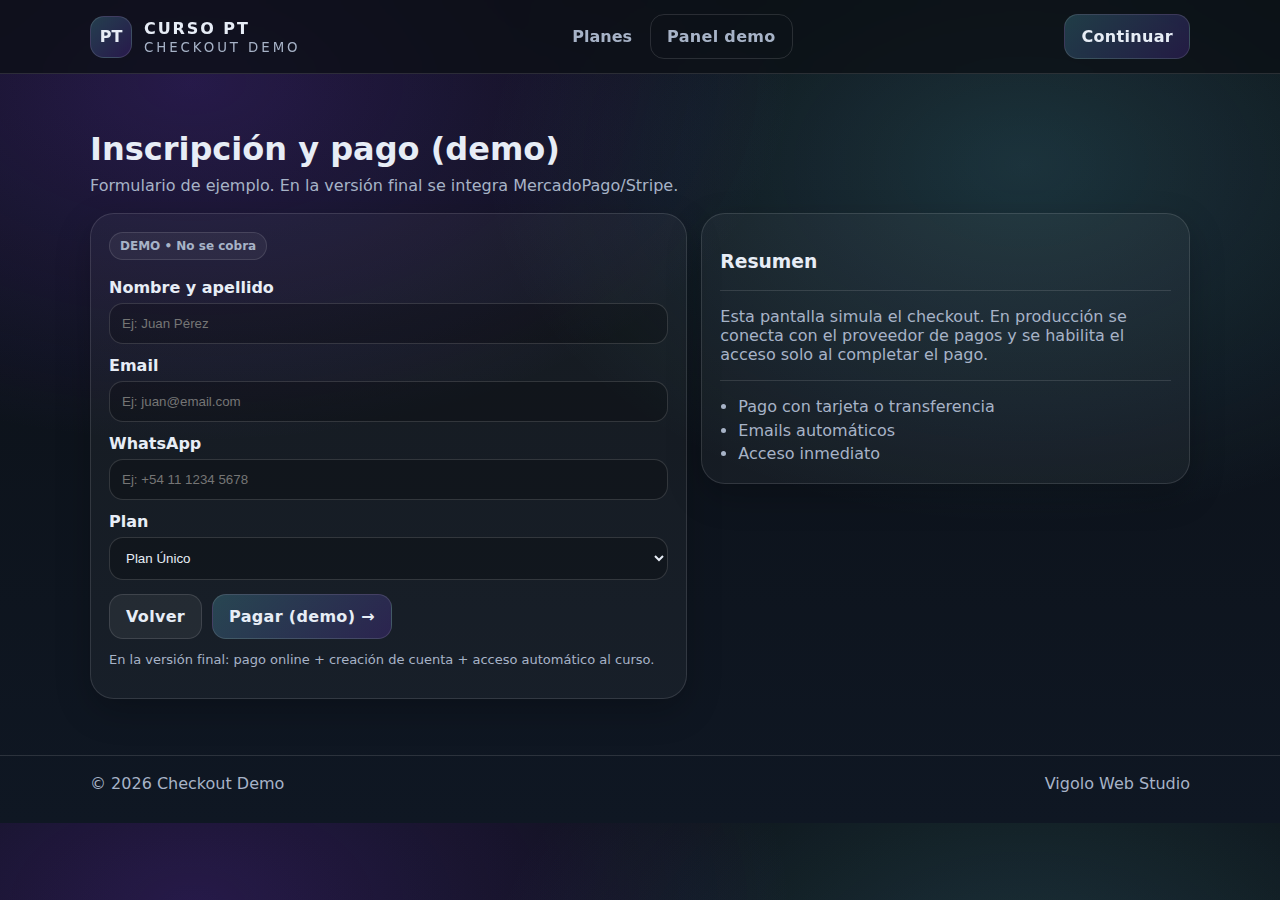
<file: cursos/checkout.html>
<!doctype html>
<html lang="es">
<head>
  <meta charset="utf-8" />
  <meta name="viewport" content="width=device-width, initial-scale=1" />
  <title>Checkout (Demo) | Curso PT</title>
  <link rel="stylesheet" href="style.css" />
</head>
<body>

  <header class="topbar">
    <div class="container topbar__inner">
      <a class="brand" href="index.html" aria-label="Volver al inicio">
        <span class="brand__mark">PT</span>
        <span class="brand__text">
          <strong>CURSO PT</strong>
          <small>CHECKOUT DEMO</small>
        </span>
      </a>

      <nav class="nav" aria-label="Navegación">
        <a href="index.html#planes">Planes</a>
        <a class="btn btn--ghost" href="panel.html">Panel demo</a>
      </nav>

      <a class="btn btn--primary topbar__cta" href="panel.html">Continuar</a>
    </div>
  </header>

  <main>
    <section class="section">
      <div class="container">
        <div class="section__head">
          <h2>Inscripción y pago (demo)</h2>
          <p>Formulario de ejemplo. En la versión final se integra MercadoPago/Stripe.</p>
        </div>

        <div class="formgrid">
          <div class="formcard">
            <div class="badge">DEMO • No se cobra</div>

            <label>Nombre y apellido</label>
            <input type="text" placeholder="Ej: Juan Pérez" />

            <label>Email</label>
            <input type="email" placeholder="Ej: juan@email.com" />

            <label>WhatsApp</label>
            <input type="tel" placeholder="Ej: +54 11 1234 5678" />

            <label>Plan</label>
            <select>
              <option>Plan Único</option>
              <option>Plan Plus</option>
            </select>

            <div class="formactions">
              <a class="btn btn--secondary" href="index.html">Volver</a>
              <a class="btn btn--primary" href="panel.html">Pagar (demo) →</a>
            </div>

            <p class="small muted">
              En la versión final: pago online + creación de cuenta + acceso automático al curso.
            </p>
          </div>

          <aside class="sidecard">
            <h3>Resumen</h3>
            <div class="line"></div>
            <p class="muted">
              Esta pantalla simula el checkout. En producción se conecta con el proveedor de pagos y
              se habilita el acceso solo al completar el pago.
            </p>
            <div class="line"></div>
            <ul class="bullets">
              <li>Pago con tarjeta o transferencia</li>
              <li>Emails automáticos</li>
              <li>Acceso inmediato</li>
            </ul>
          </aside>
        </div>
      </div>
    </section>

    <footer class="footer">
      <div class="container footer__inner">
        <span>© <span id="year"></span> Checkout Demo</span>
        <span class="muted">Vigolo Web Studio</span>
      </div>
    </footer>
  </main>

  <script>
    document.getElementById("year").textContent = new Date().getFullYear();
  </script>
</body>
</html>
</file>
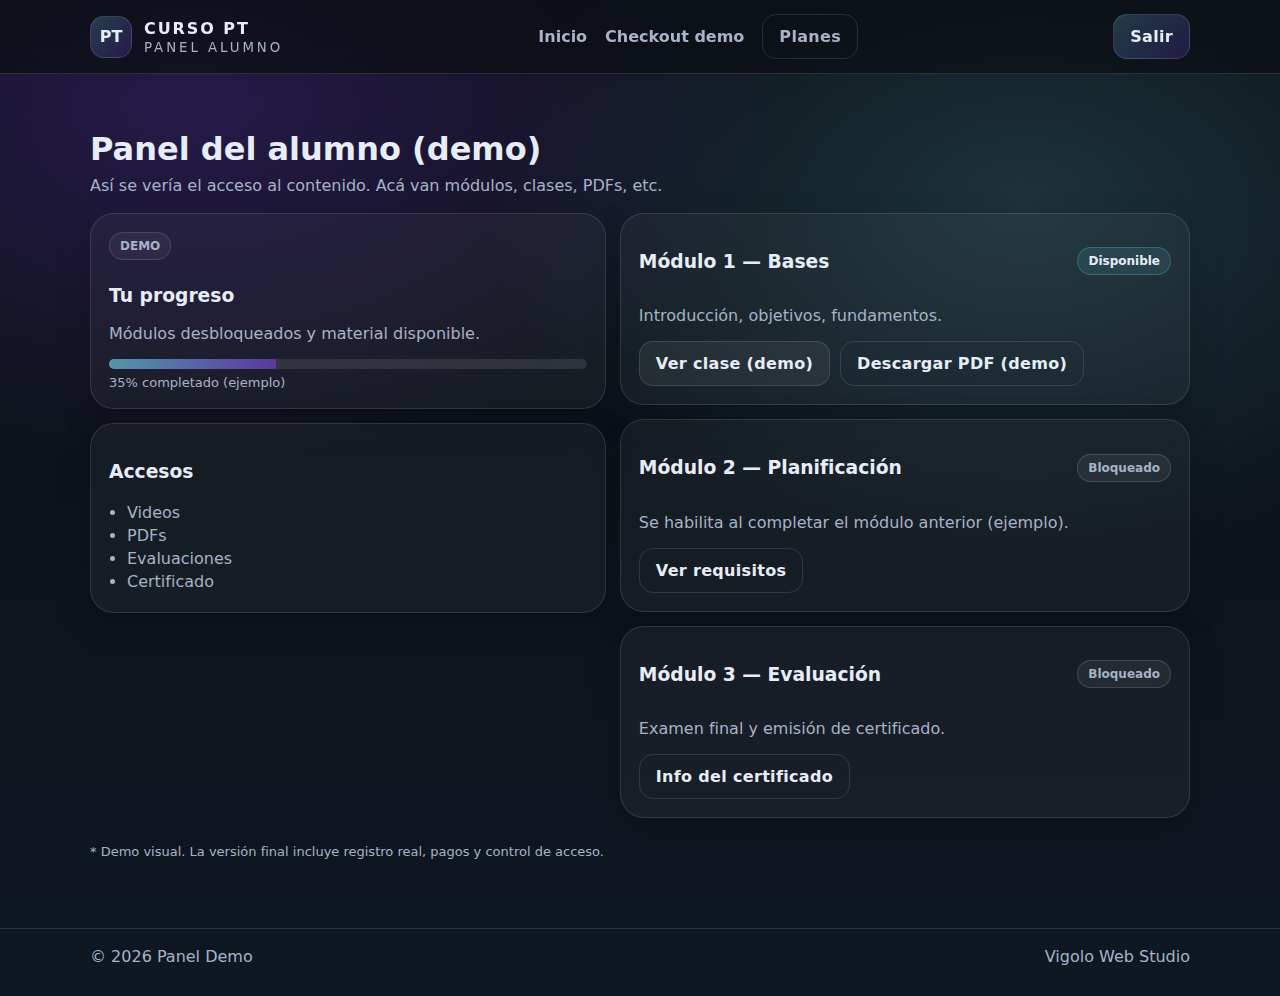
<file: cursos/panel.html>
<!doctype html>
<html lang="es">
<head>
  <meta charset="utf-8" />
  <meta name="viewport" content="width=device-width, initial-scale=1" />
  <title>Panel Alumno (Demo) | Curso PT</title>
  <link rel="stylesheet" href="style.css" />
</head>
<body>

  <header class="topbar">
    <div class="container topbar__inner">
      <a class="brand" href="index.html" aria-label="Volver al inicio">
        <span class="brand__mark">PT</span>
        <span class="brand__text">
          <strong>CURSO PT</strong>
          <small>PANEL ALUMNO</small>
        </span>
      </a>

      <nav class="nav" aria-label="Navegación">
        <a href="index.html">Inicio</a>
        <a href="checkout.html">Checkout demo</a>
        <a class="btn btn--ghost" href="index.html#planes">Planes</a>
      </nav>

      <a class="btn btn--primary topbar__cta" href="index.html">Salir</a>
    </div>
  </header>

  <main>
    <section class="section">
      <div class="container">
        <div class="section__head">
          <h2>Panel del alumno (demo)</h2>
          <p>Así se vería el acceso al contenido. Acá van módulos, clases, PDFs, etc.</p>
        </div>

        <div class="dashboard">
          <aside class="dash__side">
            <div class="sidebox">
              <div class="badge">DEMO</div>
              <h3>Tu progreso</h3>
              <p class="muted">Módulos desbloqueados y material disponible.</p>
              <div class="progress">
                <div class="progress__bar" style="width: 35%;"></div>
              </div>
              <div class="small muted">35% completado (ejemplo)</div>
            </div>

            <div class="sidebox">
              <h3>Accesos</h3>
              <ul class="bullets">
                <li>Videos</li>
                <li>PDFs</li>
                <li>Evaluaciones</li>
                <li>Certificado</li>
              </ul>
            </div>
          </aside>

          <section class="dash__main">
            <div class="module">
              <div class="module__head">
                <h3>Módulo 1 — Bases</h3>
                <span class="tag">Disponible</span>
              </div>
              <p class="muted">Introducción, objetivos, fundamentos.</p>
              <div class="module__actions">
                <a class="btn btn--secondary" href="#">Ver clase (demo)</a>
                <a class="btn btn--ghost" href="#">Descargar PDF (demo)</a>
              </div>
            </div>

            <div class="module">
              <div class="module__head">
                <h3>Módulo 2 — Planificación</h3>
                <span class="tag tag--lock">Bloqueado</span>
              </div>
              <p class="muted">Se habilita al completar el módulo anterior (ejemplo).</p>
              <div class="module__actions">
                <a class="btn btn--ghost" href="#">Ver requisitos</a>
              </div>
            </div>

            <div class="module">
              <div class="module__head">
                <h3>Módulo 3 — Evaluación</h3>
                <span class="tag tag--lock">Bloqueado</span>
              </div>
              <p class="muted">Examen final y emisión de certificado.</p>
              <div class="module__actions">
                <a class="btn btn--ghost" href="#">Info del certificado</a>
              </div>
            </div>
          </section>
        </div>

        <p class="note">
          * Demo visual. La versión final incluye registro real, pagos y control de acceso.
        </p>
      </div>
    </section>

    <footer class="footer">
      <div class="container footer__inner">
        <span>© <span id="year"></span> Panel Demo</span>
        <span class="muted">Vigolo Web Studio</span>
      </div>
    </footer>
  </main>

  <script>
    document.getElementById("year").textContent = new Date().getFullYear();
  </script>
</body>
</html>
</file>
<file: barberia/style.css>
<!doctype html>
<html lang="es-AR">
<head>
  <meta charset="utf-8" />
  <meta name="viewport" content="width=device-width, initial-scale=1" />
  <meta name="description" content="Demo Barbería Premium 2026 — landing moderna, rápida y pensada para convertir visitas en consultas por WhatsApp." />
  <title>Demo Barbería Premium | Vigolo Web Studio</title>
  <link rel="stylesheet" href="style.css" />
</head>

<body>
  <header class="topbar">
    <div class="container topbar__inner">
      <a class="brand" href="#" aria-label="Demo Barbería">
        <span class="brand__dot" aria-hidden="true"></span>
        <span class="brand__text">
          <strong>Barbería Premium</strong>
          <small>Demo • Vigolo Web Studio</small>
        </span>
      </a>

      <a class="btn btn--primary" target="_blank" rel="noopener"
         href="https://wa.me/541128074105?text=Hola%20Vigolo%20Web%20Studio%2C%20quiero%20una%20web%20para%20mi%20barber%C3%ADa.%20%C2%BFMe%20pas%C3%A1s%20info%20y%20ejemplos%3F">
        Consultar
      </a>
    </div>
  </header>

  <main class="container">
    <section class="hero">
      <div class="hero__grid">
        <div class="hero__content">
          <p class="pill">Demo • Barbería • Estilo premium 2026</p>

          <h1 class="title">
            Tu barbería se ve pro.<br />
            <span class="accent">Tus turnos suben.</span>
          </h1>

          <p class="subtitle">
            Landing moderna, rápida y pensada para convertir visitas en consultas por WhatsApp.
            Ideal para mostrar servicios, ubicación y reservas en 30 segundos.
          </p>

          <div class="actions">
            <a class="btn btn--primary btn--big" target="_blank" rel="noopener"
               href="https://wa.me/541128074105?text=Hola%2C%20quiero%20reservar%2Fpedir%20info%20para%20mi%20barber%C3%ADa.%20%C2%BFMe%20pas%C3%A1s%20detalles%3F">
              Reservar / Pedir info
            </a>

            <a class="btn btn--ghost btn--big" href="#detalles">
              Ver detalles
            </a>
          </div>

          <ul id="detalles" class="bullets">
            <li><strong>WhatsApp directo:</strong> botón visible y claro</li>
            <li><strong>Diseño premium:</strong> negro + dorado, look moderno</li>
            <li><strong>Mobile first:</strong> se ve excelente en iPhone y Android</li>
          </ul>
        </div>

        <div class="hero__media">
          <figure class="media">
            <img
              src="img/barberia-hero.jpg"
              alt="Barbería premium moderna"
              loading="eager"
            />
            <figcaption class="badge">
              <strong>Demo Barbería</strong>
              <span>Vigolo Web Studio</span>
            </figcaption>
          </figure>
        </div>
      </div>
    </section>

    <footer class="footer">
      <div class="footer__inner">
        <span>Demo Barbería — Vigolo Web Studio</span>
        <a class="footer__link" target="_blank" rel="noopener"
           href="https://wa.me/541128074105?text=Hola%20Vigolo%20Web%20Studio%2C%20quiero%20una%20web%20para%20mi%20barber%C3%ADa.%20%C2%BFMe%20pas%C3%A1s%20info%3F">
          WhatsApp
        </a>
      </div>
    </footer>
  </main>
</body>
</html>
</file>
<file: cursos/style.css>
:root{
  --bg:#0b0f14;
  --bg2:#0f1723;
  --card:rgba(255,255,255,.05);
  --line:rgba(255,255,255,.12);
  --text:#e7edf6;
  --muted:#a7b3c7;
  --accent:#6ee7ff;
  --accent2:#7c3aed;
  --shadow:0 18px 50px rgba(0,0,0,.45);
  --r:18px;
  --r2:24px;
}

*{box-sizing:border-box}
html{scroll-behavior:smooth}
body{
  margin:0;
  font-family: ui-sans-serif, system-ui, -apple-system, Segoe UI, Roboto, Helvetica, Arial;
  color:var(--text);
  background:
    radial-gradient(1000px 600px at 15% 10%, rgba(124,58,237,.24), transparent 60%),
    radial-gradient(900px 600px at 80% 20%, rgba(110,231,255,.16), transparent 60%),
    linear-gradient(180deg, var(--bg), var(--bg2));
}

a{color:inherit; text-decoration:none}
img{max-width:100%; display:block}
.container{width:min(1100px, 92%); margin:0 auto}

.topbar{
  position:sticky; top:0; z-index:50;
  background: rgba(11,15,20,.75);
  backdrop-filter: blur(10px);
  border-bottom:1px solid var(--line);
}
.topbar__inner{
  display:flex; align-items:center; justify-content:space-between;
  gap:16px; padding:14px 0;
}

.brand{display:flex; align-items:center; gap:12px}
.brand__mark{
  width:42px; height:42px; display:grid; place-items:center;
  border-radius:14px;
  background: linear-gradient(135deg, rgba(110,231,255,.22), rgba(124,58,237,.22));
  border:1px solid var(--line);
  font-weight:900;
}
.brand__text strong{letter-spacing:.12em}
.brand__text small{display:block; color:var(--muted); letter-spacing:.22em; margin-top:2px}

.nav{display:flex; gap:18px; align-items:center}
.nav a{color:var(--muted); font-weight:700}
.nav a:hover{color:var(--text)}
.topbar__cta{display:none}

.btn{
  display:inline-flex; align-items:center; justify-content:center;
  padding:12px 16px;
  border-radius:14px;
  border:1px solid var(--line);
  font-weight:900;
  letter-spacing:.02em;
  background: transparent;
  transition: transform .12s ease, border-color .12s ease, background .12s ease;
  user-select:none;
}
.btn:active{transform: translateY(1px)}
.btn--primary{
  background: linear-gradient(135deg, rgba(110,231,255,.20), rgba(124,58,237,.20));
}
.btn--primary:hover{border-color: rgba(110,231,255,.35)}
.btn--secondary{
  background: rgba(255,255,255,.06);
}
.btn--secondary:hover{border-color: rgba(255,255,255,.22)}
.btn--ghost:hover{background: rgba(255,255,255,.05)}
.btn--full{width:100%}

.pill{
  display:inline-flex;
  padding:8px 12px;
  border-radius:999px;
  border:1px solid var(--line);
  color:var(--muted);
  background: rgba(255,255,255,.04);
  font-weight:800;
}

.hero{padding:56px 0 20px}
.hero__grid{
  display:grid;
  grid-template-columns: 1.1fr .9fr;
  gap:26px;
  align-items:center;
}
.hero h1{
  font-size: clamp(34px, 4vw, 52px);
  line-height:1.05;
  margin:14px 0 12px;
}
.accent{
  background: linear-gradient(90deg, var(--accent), #b9f6ff);
  -webkit-background-clip:text;
  background-clip:text;
  color:transparent
}
.hero__subtitle{
  color:var(--muted);
  font-size:18px;
  line-height:1.5;
  max-width:60ch;
}
.hero__actions{display:flex; gap:12px; flex-wrap:wrap; margin-top:18px}

.hero__trust{
  margin-top:18px;
  display:grid;
  grid-template-columns: repeat(3, 1fr);
  gap:10px;
}
.trust-item{
  padding:12px;
  border:1px solid var(--line);
  border-radius:16px;
  background: rgba(255,255,255,.04);
}
.trust-item__title{font-weight:1000}
.trust-item__desc{color:var(--muted); font-size:13px; margin-top:4px}

.media-card{
  position:relative;
  border-radius: var(--r2);
  border:1px solid var(--line);
  background: rgba(255,255,255,.04);
  box-shadow: var(--shadow);
  overflow:hidden;
}
.media-card__badge{
  position:absolute; left:14px; bottom:14px;
  padding:12px 14px;
  border-radius:16px;
  border:1px solid var(--line);
  background: rgba(11,15,20,.75);
  backdrop-filter: blur(10px);
}
.media-card__badge strong{display:block}
.media-card__badge span{color:var(--muted); font-size:13px}

.media-card__mock{
  padding:18px;
  height:420px;
}
.mock__top{display:flex; gap:6px; margin-bottom:12px}
.dot{width:10px; height:10px; border-radius:99px; background: rgba(255,255,255,.14)}
.mock__body{
  border:1px solid rgba(255,255,255,.10);
  border-radius:18px;
  background: rgba(0,0,0,.20);
  padding:18px;
  height: calc(100% - 22px);
}
.mock__badge{
  display:inline-block;
  padding:6px 10px;
  border-radius:999px;
  border:1px solid rgba(255,255,255,.12);
  background: rgba(255,255,255,.05);
  color:var(--muted);
  font-weight:800;
  font-size:12px;
}
.mock__title{margin:14px 0 10px; font-weight:1000; font-size:22px}
.mock__line{
  height:12px; border-radius:999px;
  background: rgba(255,255,255,.10);
  margin:10px 0;
}
.mock__line.short{width:70%}
.mock__cta{
  margin-top:16px;
  display:inline-flex;
  padding:10px 12px;
  border-radius:14px;
  border:1px solid rgba(110,231,255,.22);
  background: rgba(110,231,255,.10);
  font-weight:900;
}

.section{padding:56px 0}
.section--alt{
  background:
    radial-gradient(800px 500px at 15% 20%, rgba(110,231,255,.07), transparent 60%),
    radial-gradient(900px 500px at 80% 20%, rgba(124,58,237,.07), transparent 60%);
  border-top:1px solid var(--line);
  border-bottom:1px solid var(--line);
}
.section__head{margin-bottom:18px}
.section__head h2{
  margin:0 0 8px;
  font-size: clamp(22px, 2.5vw, 32px);
}
.section__head p{margin:0; color:var(--muted)}

.cards3{
  display:grid;
  grid-template-columns: repeat(3, 1fr);
  gap:14px;
  margin-top:18px;
}
.card{
  padding:18px;
  border:1px solid var(--line);
  border-radius: var(--r2);
  background: rgba(255,255,255,.04);
  box-shadow: 0 12px 35px rgba(0,0,0,.25);
}
.card__icon{
  width:44px; height:44px; border-radius:16px;
  display:grid; place-items:center;
  background: rgba(255,255,255,.06);
  border:1px solid var(--line);
  margin-bottom:10px;
  font-size:20px;
}
.card h3{margin:8px 0 6px}
.card p{margin:0; color:var(--muted); line-height:1.45}

.split{
  display:grid;
  grid-template-columns: 1.05fr .95fr;
  gap:22px;
  align-items:center;
}
.split__text h2{margin:0 0 10px}
.split__text p{margin:0 0 14px; color:var(--muted); line-height:1.55}
.split__actions{display:flex; gap:12px; flex-wrap:wrap; margin-top:16px}

.preview{
  border-radius: var(--r2);
  border:1px solid var(--line);
  box-shadow: var(--shadow);
  background: rgba(255,255,255,.04);
  padding:18px;
  height:380px;
}
.preview__tag{
  display:inline-block;
  padding:6px 10px;
  border-radius:999px;
  border:1px solid rgba(255,255,255,.12);
  background: rgba(255,255,255,.05);
  color:var(--muted);
  font-weight:900;
  font-size:12px;
}
.preview__title{margin:14px 0 14px; font-weight:1000; font-size:22px}
.preview__row{
  height:14px;
  border-radius:999px;
  background: rgba(255,255,255,.10);
  margin:12px 0;
}

.checklist{list-style:none; padding:0; margin:0}
.checklist li{
  padding-left:28px;
  margin:10px 0;
  position:relative;
  color: var(--text);
}
.checklist li::before{
  content:"✓";
  position:absolute; left:0; top:0;
  width:20px; height:20px;
  display:grid; place-items:center;
  border-radius:8px;
  background: rgba(110,231,255,.14);
  border:1px solid rgba(110,231,255,.25);
  color:#d7fbff;
  font-weight:1000;
  font-size:13px;
}

.pricing{
  display:grid;
  grid-template-columns: repeat(4, 1fr);
  gap:14px;
  margin-top:18px;
}
.pricing--2{grid-template-columns: repeat(2, 1fr)}
.price-card{
  padding:18px;
  border-radius: var(--r2);
  border:1px solid var(--line);
  background: rgba(255,255,255,.04);
  box-shadow: 0 12px 35px rgba(0,0,0,.22);
  display:flex;
  flex-direction:column;
  gap:12px;
}
.price-card__top h3{margin:0 0 6px; font-size:18px}
.price{font-size:28px; font-weight:1000; letter-spacing:.02em}
.price span{font-size:13px; color:var(--muted); font-weight:900; margin-right:6px}
.muted{color:var(--muted)}
.bullets{margin:0; padding-left:18px; color:var(--muted); line-height:1.45}
.note{margin-top:12px; color:var(--muted); font-size:13px}
.small{font-size:13px}

.formgrid{
  display:grid;
  grid-template-columns: 1.1fr .9fr;
  gap:14px;
  align-items:start;
}
.formcard, .sidecard{
  padding:18px;
  border-radius: var(--r2);
  border:1px solid var(--line);
  background: rgba(255,255,255,.04);
  box-shadow: 0 12px 35px rgba(0,0,0,.22);
}
label{display:block; font-weight:900; margin:12px 0 6px}
input, select{
  width:100%;
  padding:12px 12px;
  border-radius:14px;
  border:1px solid rgba(255,255,255,.14);
  background: rgba(0,0,0,.22);
  color: var(--text);
  outline:none;
}
input:focus, select:focus{border-color: rgba(110,231,255,.35)}
.formactions{display:flex; gap:10px; flex-wrap:wrap; margin-top:14px}
.badge{
  display:inline-block;
  padding:6px 10px;
  border-radius:999px;
  border:1px solid rgba(255,255,255,.12);
  background: rgba(255,255,255,.05);
  color:var(--muted);
  font-weight:900;
  font-size:12px;
  margin-bottom:6px;
}
.line{height:1px; background: rgba(255,255,255,.12); margin:14px 0}

.dashboard{
  display:grid;
  grid-template-columns: .95fr 1.05fr;
  gap:14px;
  align-items:start;
}
.sidebox{
  padding:18px;
  border-radius: var(--r2);
  border:1px solid var(--line);
  background: rgba(255,255,255,.04);
  box-shadow: 0 12px 35px rgba(0,0,0,.18);
  margin-bottom:14px;
}
.progress{
  height:10px;
  border-radius:999px;
  background: rgba(255,255,255,.10);
  overflow:hidden;
  margin:10px 0 6px;
}
.progress__bar{
  height:100%;
  background: linear-gradient(90deg, rgba(110,231,255,.55), rgba(124,58,237,.55));
}
.module{
  padding:18px;
  border-radius: var(--r2);
  border:1px solid var(--line);
  background: rgba(255,255,255,.04);
  box-shadow: 0 12px 35px rgba(0,0,0,.18);
  margin-bottom:14px;
}
.module__head{
  display:flex; align-items:center; justify-content:space-between; gap:10px;
}
.tag{
  padding:6px 10px;
  border-radius:999px;
  border:1px solid rgba(110,231,255,.22);
  background: rgba(110,231,255,.10);
  font-weight:900;
  color: var(--text);
  font-size:12px;
}
.tag--lock{
  border-color: rgba(255,255,255,.14);
  background: rgba(255,255,255,.06);
  color: var(--muted);
}
.module__actions{display:flex; gap:10px; flex-wrap:wrap; margin-top:12px}

.footer{
  border-top:1px solid var(--line);
  padding:18px 0 30px;
  color:var(--muted);
}
.footer__inner{
  display:flex; justify-content:space-between; align-items:center; gap:10px;
}

/* Responsive */
@media (max-width: 980px){
  .nav{display:none}
  .topbar__cta{display:inline-flex}
  .hero__grid{grid-template-columns:1fr}
  .hero__trust{grid-template-columns:1fr}
  .media-card__mock{height:360px}
  .cards3{grid-template-columns:1fr}
  .pricing{grid-template-columns:1fr}
  .pricing--2{grid-template-columns:1fr}
  .formgrid{grid-template-columns:1fr}
  .dashboard{grid-template-columns:1fr}
  .preview{height:320px}
}

@media (prefers-reduced-motion: reduce){
  *{transition:none !important; scroll-behavior:auto !important}
}
</file>
<file: elizarddeco/style.css>
:root{
  --bg: #07080b;
  --panel: rgba(255,255,255,.06);
  --border: rgba(255,255,255,.10);
  --text: rgba(255,255,255,.92);
  --muted: rgba(255,255,255,.62);
  --accent: #b79b63;
  --radius: 16px;
  --max: 1120px;
  --shadow: 0 20px 55px rgba(0,0,0,.55);
}

*{box-sizing:border-box}
html,body{height:100%}
body{
  margin:0;
  font-family: ui-sans-serif, system-ui, -apple-system, "Segoe UI", Roboto, Arial, "Helvetica Neue", sans-serif;
  color:var(--text);
  background: linear-gradient(180deg,#07080b 0%, #07080b 100%);
  -webkit-font-smoothing:antialiased;
  -moz-osx-font-smoothing:grayscale;
}

/* container */
.container{ width: min(var(--max), calc(100% - 56px)); margin: 0 auto; }

/* topbar */
.topbar{ position: sticky; top:0; z-index:60; padding:12px 0; backdrop-filter: blur(10px);
  background: rgba(7,8,11,.66); border-bottom: 1px solid rgba(255,255,255,.04); }
.topbar__inner{ display:flex; align-items:center; justify-content:space-between; gap:14px; }
.brand{ display:flex; align-items:center; gap:12px; min-width:200px; }
.brand__mark{ width:44px; height:44px; border-radius:12px;
  background: linear-gradient(135deg, rgba(183,155,99,.95), rgba(183,155,99,.22)); box-shadow: 0 10px 35px rgba(183,155,99,.12); }
.brand__text strong{ letter-spacing:.12em; font-size:14px; } .brand__text small{ display:block; font-size:11px; color:var(--muted) }
.nav{ display:flex; gap:18px; align-items:center; }
.nav a{ color:var(--muted); font-weight:700; font-size:14px; }
.btn{ display:inline-flex; align-items:center; gap:10px; padding:10px 16px; border-radius:999px; border:1px solid var(--border); cursor:pointer; text-decoration:none; color:var(--text); font-weight:800; }
.btn--primary{ background: linear-gradient(135deg, rgba(183,155,99,.95), rgba(183,155,99,.28)); color:#0b0c10; border-color: rgba(183,155,99,.28); }
.btn--ghost{ background: rgba(255,255,255,.03); }

/* hero */
.hero{ padding:54px 0 24px; }
.hero__grid{ display:grid; grid-template-columns: 1.08fr .92fr; gap:28px; align-items:center; }
.pill{ display:inline-flex; gap:10px; padding:8px 12px; border-radius:999px; background: rgba(255,255,255,.04); border:1px solid rgba(255,255,255,.08); color: rgba(255,255,255,.75); font-weight:800; }
.hero h1{ margin:16px 0 12px; font-size: clamp(32px, 4.3vw, 48px); line-height:1.05; }
.accent{ color:var(--accent); }
.hero__subtitle{ margin:0 0 12px; color: rgba(255,255,255,.72); font-size:16px; }
.hero__bullets{ list-style:none; padding:0; margin:0 0 18px; display:grid; gap:8px; max-width:520px; }
.hero__bullets li{ padding-left:26px; position:relative; color: rgba(255,255,255,.72); }
.hero__bullets li::before{ content:"✓"; position:absolute; left:0; top:0; color:var(--accent); font-weight:900; }

.media-card{ border:1px solid rgba(255,255,255,.08); border-radius:18px; overflow:hidden; box-shadow: var(--shadow); background: rgba(255,255,255,.02);}
.media-card img{ width:100%; height:420px; object-fit:cover; display:block; filter: contrast(1.03) saturate(.95); }
.media-card__badge{ position:absolute; left:16px; bottom:16px; padding:10px 12px; border-radius:12px; background: rgba(10,12,16,.6); border:1px solid rgba(255,255,255,.06); }

/* sections */
.section{ padding:46px 0; }
.section--alt{ border-top:1px solid rgba(255,255,255,.04); border-bottom:1px solid rgba(255,255,255,.04); }
.section__head h2{ margin:0 0 8px; font-size:28px; }
.section__head p{ margin:0; color: rgba(255,255,255,.66); }

/* cards */
.cards3{ display:grid; grid-template-columns: repeat(3,1fr); gap:14px; }
.card{ padding:16px; border-radius:14px; background: rgba(255,255,255,.03); border:1px solid rgba(255,255,255,.06); }

/* services grid */
.service-grid{ display:grid; grid-template-columns: repeat(3,1fr); gap:14px; }
.service-card{ padding:16px; border-radius:16px; background: rgba(255,255,255,.03); border:1px solid rgba(255,255,255,.06); }
.service-card__top{ display:flex; align-items:center; justify-content:space-between; margin-bottom:8px; gap:10px; }
.tag{ font-size:12px; padding:6px 10px; border-radius:999px; background: rgba(183,155,99,.10); border:1px solid rgba(183,155,99,.20); font-weight:900; color:rgba(255,255,255,.9) }
.subtags{ display:flex; gap:8px; margin:8px 0 12px; flex-wrap:wrap; }
.subtag{ font-size:12px; padding:6px 10px; border-radius:999px; background: rgba(255,255,255,.04); border:1px solid rgba(255,255,255,.06); color:var(--muted); font-weight:800; }

.mini-gallery{ display:grid; grid-template-columns: repeat(3,1fr); gap:8px; }
.mini-gallery img, .single-image img{ width:100%; height:86px; object-fit:cover; border-radius:12px; border:1px solid rgba(255,255,255,.06); display:block; background: rgba(255,255,255,.03); }

.single-image img{ height:160px }

/* gallery trabajos */
.gallery{ display:grid; grid-template-columns: repeat(3,1fr); gap:10px; margin-top:10px; }
.gallery img{ width:100%; height:220px; object-fit:cover; border-radius:18px; border:1px solid rgba(255,255,255,.06); display:block; }

/* split */
.split{ display:grid; grid-template-columns: 1fr 1fr; gap:18px; align-items:start; }
.rounded{ border-radius:18px; padding:0; overflow:hidden; border:1px solid rgba(255,255,255,.06); background: rgba(255,255,255,.03); box-shadow: var(--shadow); }
.compare img{ width:100%; height:320px; object-fit:cover; }

/* reviews */
.reviews{ display:grid; grid-template-columns: repeat(3, 1fr); gap:14px; margin-top:12px; }
.review{ padding:16px; border-radius:14px; background: rgba(255,255,255,.03); border:1px solid rgba(255,255,255,.06); }
.review__text{ color: rgba(255,255,255,.88); margin:0 0 8px; }
.review__meta{ color: rgba(255,255,255,.6); font-weight:800; font-size:13px; }

/* contact */
.contact__card{ padding:20px; border-radius:18px; background: rgba(255,255,255,.03); border:1px solid rgba(255,255,255,.06); }

/* footer */
.footer{ padding:22px 0 80px; border-top:1px solid rgba(255,255,255,.04); margin-top:30px; }
.footer__inner{ display:flex; justify-content:space-between; gap:12px; color:var(--muted); }

/* whatsapp fab */
.wa-fab{ position:fixed; right:16px; bottom:16px; z-index:70; padding:12px 16px; border-radius:999px; background:linear-gradient(135deg, rgba(183,155,99,.95), rgba(183,155,99,.28)); color:#0b0c10; font-weight:900; box-shadow: var(--shadow); text-decoration:none; }

/* LIGHTBOX */
.lightbox{ position:fixed; inset:0; display:flex; align-items:center; justify-content:center; background: rgba(0,0,0,.85); z-index:200; opacity:0; pointer-events:none; transition:opacity .18s ease; }
.lightbox.open{ opacity:1; pointer-events:auto; }
.lb-figure{ max-width:92%; max-height:86%; display:flex; flex-direction:column; align-items:center; gap:10px; }
.lb-figure img{ max-width:100%; max-height:78vh; object-fit:contain; border-radius:12px; }
.lb-close, .lb-prev, .lb-next{ position: absolute; background:transparent; border: none; color: #fff; font-size:28px; cursor:pointer; padding:16px; }
.lb-close{ right:18px; top:18px; }
.lb-prev{ left: 12px; top:50%; transform:translateY(-50%); font-size:48px; }
.lb-next{ right: 12px; top:50%; transform:translateY(-50%); font-size:48px; }
.lb-figure figcaption{ color: rgba(255,255,255,.75); font-size:13px; text-align:center; }

/* responsive */
@media (max-width: 980px){
  .hero__grid{ grid-template-columns: 1fr; }
  .cards3{ grid-template-columns: 1fr; }
  .service-grid{ grid-template-columns: 1fr; }
  .gallery{ grid-template-columns: 1fr; }
  .reviews{ grid-template-columns: 1fr; }
  .split{ grid-template-columns: 1fr; }
  .media-card img{ height:320px; }
}

@media (max-width: 720px){
  .container{ width: calc(100% - 32px); }
  .mini-gallery img{ height:84px; }
}
</file>
<file: estetica/style.css>
:root{
  --bg: #fff7f9;
  --bg2:#ffffff;
  --card:#ffffff;
  --text:#17161a;
  --muted:#5d5a64;
  --line: rgba(0,0,0,.08);
  --accent:#e60073;
  --accent2:#c90064;
  --shadow: 0 18px 50px rgba(16,24,40,.12);
  --radius: 18px;
  --radius2: 24px;
}

*{box-sizing:border-box; margin:0; padding:0}
html{scroll-behavior:smooth}
body{
  font-family: system-ui, -apple-system, Segoe UI, Roboto, Arial, sans-serif;
  color:var(--text);
  background:
    radial-gradient(900px 520px at 20% 8%, rgba(230,0,115,.10), transparent 60%),
    radial-gradient(900px 520px at 80% 18%, rgba(255,173,205,.18), transparent 60%),
    linear-gradient(180deg, var(--bg), var(--bg2));
}

img{max-width:100%; display:block}
a{color:inherit; text-decoration:none}
.container{width:min(1120px, 92%); margin:0 auto}

/* Topbar */
.topbar{
  position: sticky;
  top: 0;
  z-index: 50;
  backdrop-filter: blur(10px);
  background: rgba(255,255,255,.78);
  border-bottom:1px solid var(--line);
}
.topbar__inner{
  display:flex;
  align-items:center;
  justify-content:space-between;
  gap:14px;
  padding: 14px 0;
}
.brand{display:flex; align-items:center; gap:12px}
.brand__mark{
  width:42px; height:42px;
  border-radius:14px;
  display:grid; place-items:center;
  background: linear-gradient(135deg, rgba(230,0,115,.16), rgba(255,173,205,.22));
  border:1px solid var(--line);
  font-size:18px;
}
.brand__text strong{display:block; letter-spacing:-.01em}
.brand__text small{display:block; color:var(--muted); margin-top:2px}

/* Buttons */
.btn{
  display:inline-flex;
  align-items:center;
  justify-content:center;
  padding: 12px 16px;
  border-radius: 14px;
  border:1px solid var(--line);
  font-weight: 800;
  transition: transform .12s ease, box-shadow .12s ease, background .12s ease, border-color .12s ease;
  user-select:none;
}
.btn:hover{transform: translateY(-1px); box-shadow: 0 14px 30px rgba(16,24,40,.10)}
.btn:active{transform: translateY(1px); box-shadow:none}
.btn--primary{
  background: linear-gradient(135deg, rgba(230,0,115,.16), rgba(255,173,205,.22));
  border-color: rgba(230,0,115,.22);
}
.btn--primary:hover{border-color: rgba(230,0,115,.36)}
.btn--ghost{
  background: rgba(0,0,0,.02);
}
.btn--ghost:hover{border-color: rgba(0,0,0,.14)}

/* Hero */
.hero{padding: 54px 0 18px}
.hero__grid{
  display:grid;
  grid-template-columns: 1.05fr .95fr;
  gap: 26px;
  align-items:center;
}
.pill{
  display:inline-flex;
  padding: 8px 12px;
  border-radius: 999px;
  border:1px solid var(--line);
  background: rgba(255,255,255,.75);
  color: var(--muted);
  font-weight: 750;
  font-size: 13px;
}
.hero-title{
  margin-top: 14px;
  font-size: clamp(40px, 6.2vw, 72px);
  line-height: 1.03;
  letter-spacing: -0.03em;
  font-weight: 900;
}
.hero-title span{color: var(--accent)}
.lead{
  margin-top: 12px;
  color: var(--muted);
  font-size: 18px;
  line-height: 1.55;
  max-width: 62ch;
}

.badges{
  margin-top: 14px;
  display:flex;
  flex-wrap: wrap;
  gap: 8px;
}
.badge{
  display:inline-flex;
  padding: 8px 10px;
  border-radius: 999px;
  border:1px solid var(--line);
  background: rgba(255,255,255,.78);
  font-size: 13px;
  color: #3d3a42;
}

.actions{display:flex; gap:12px; flex-wrap:wrap; margin-top:16px}
.actions--tight{margin-top: 14px}

.stats{
  margin-top: 18px;
  display:grid;
  grid-template-columns: repeat(3, 1fr);
  gap: 10px;
}
.stat{
  padding: 12px;
  border:1px solid var(--line);
  border-radius: 16px;
  background: rgba(255,255,255,.80);
  box-shadow: 0 10px 26px rgba(16,24,40,.06);
}
.stat strong{display:block; font-weight: 900}
.stat span{display:block; margin-top:4px; color: var(--muted); font-size: 13px; line-height: 1.35}

/* Media */
.media{
  position: relative;
  border-radius: var(--radius2);
  border:1px solid var(--line);
  background: rgba(255,255,255,.80);
  box-shadow: var(--shadow);
  overflow:hidden;
}
.media img{
  width:100%;
  height: 440px;
  object-fit: cover;
}
.media__chip{
  position:absolute;
  left: 14px;
  bottom: 14px;
  padding: 12px 14px;
  border-radius: 16px;
  border:1px solid var(--line);
  background: rgba(255,255,255,.82);
  backdrop-filter: blur(10px);
}
.media__chip strong{display:block}
.media__chip span{display:block; margin-top:4px; color: var(--muted); font-size: 13px}

/* Sections */
.section{padding: 58px 0}
.section--alt{
  background:
    radial-gradient(900px 520px at 20% 8%, rgba(230,0,115,.08), transparent 60%),
    radial-gradient(900px 520px at 80% 18%, rgba(255,173,205,.14), transparent 60%);
  border-top:1px solid var(--line);
  border-bottom:1px solid var(--line);
}
.section__head{margin-bottom: 16px}
.section__head h2{
  font-size: clamp(22px, 2.6vw, 36px);
  letter-spacing: -0.01em;
  margin: 0 0 8px;
}
.section__head p{color: var(--muted); line-height: 1.55; max-width: 80ch}

/* Cards */
.grid3{
  display:grid;
  grid-template-columns: repeat(3, 1fr);
  gap: 12px;
  margin-top: 18px;
}
.card{
  padding: 18px;
  border:1px solid var(--line);
  border-radius: var(--radius2);
  background: rgba(255,255,255,.86);
  box-shadow: 0 12px 30px rgba(16,24,40,.07);
}
.card h3{margin:0 0 8px; font-size: 16px}
.card p{margin:0; color: var(--muted); line-height: 1.5; font-size: 13px}
.card--accent{
  border-color: rgba(230,0,115,.24);
  background: linear-gradient(135deg, rgba(230,0,115,.07), rgba(255,173,205,.18));
}
.mini-cta{
  display:inline-block;
  margin-top: 12px;
  font-weight: 900;
  color: var(--accent);
}

/* Features */
.grid2{
  display:grid;
  grid-template-columns: repeat(2, 1fr);
  gap: 12px;
  margin-top: 18px;
}
.feature{
  padding: 18px;
  border:1px solid var(--line);
  border-radius: var(--radius2);
  background: rgba(255,255,255,.84);
  box-shadow: 0 12px 30px rgba(16,24,40,.06);
}
.feature h3{margin:0 0 8px}
.feature p{margin:0; color: var(--muted); line-height: 1.55}

/* CTA band */
.cta-band{
  margin-top: 18px;
  padding: 18px;
  border-radius: var(--radius2);
  border:1px solid var(--line);
  background: rgba(255,255,255,.86);
  box-shadow: var(--shadow);
  display:flex;
  align-items:center;
  justify-content:space-between;
  gap: 12px;
}
.cta-band__text strong{display:block}
.cta-band__text span{display:block; margin-top:4px; color: var(--muted)}
.disclaimer{margin-top: 14px; color: var(--muted); font-size: 12px}

/* Info */
.info{
  border:1px solid var(--line);
  border-radius: var(--radius2);
  background: rgba(255,255,255,.88);
  box-shadow: var(--shadow);
  padding: 22px;
}
.info__grid{
  display:grid;
  grid-template-columns: repeat(3, 1fr);
  gap: 12px;
  margin-top: 10px;
}
.label{color: var(--muted); font-size: 12px}
.value{margin-top: 6px; font-weight: 900}

/* Footer */
.footer{
  border-top:1px solid var(--line);
  padding: 18px 0 28px;
  color: var(--muted);
}
.footer__inner{
  display:flex;
  justify-content:space-between;
  align-items:center;
  gap: 10px;
}
.muted{color: var(--muted)}

/* Mobile */
@media (max-width: 980px){
  .hero__grid{grid-template-columns: 1fr}
  .media img{height: 280px}
  .stats{grid-template-columns: 1fr}
  .grid3{grid-template-columns: 1fr}
  .grid2{grid-template-columns: 1fr}
  .cta-band{flex-direction: column; align-items: flex-start}
  .info__grid{grid-template-columns: 1fr}
  .actions .btn{width: 100%; max-width: 520px}
}
</file>
<file: gym/style.css>
:root{
  --bg:#07080b;
  --bg2:#0b0f16;
  --card: rgba(255,255,255,.06);
  --line: rgba(255,255,255,.12);
  --text:#eef2f8;
  --muted:#b6c0d4;

  /* Acento gym: neon verde/cian premium */
  --accent:#4dffb5;
  --accent2:#53c9ff;

  --radius:18px;
  --shadow: 0 18px 55px rgba(0,0,0,.55);
}

*{box-sizing:border-box}
html{scroll-behavior:smooth}
body{
  margin:0;
  font-family: ui-sans-serif, system-ui, -apple-system, Segoe UI, Roboto, Helvetica, Arial;
  color:var(--text);
  background:
    radial-gradient(900px 520px at 75% 0%, rgba(77,255,181,.12), transparent 65%),
    radial-gradient(900px 520px at 15% 10%, rgba(83,201,255,.10), transparent 70%),
    linear-gradient(180deg, var(--bg), var(--bg2));
}

img{max-width:100%;display:block}
a{color:inherit;text-decoration:none}
.container{width:min(1120px, 92%); margin:0 auto}

.page{padding-top:10px}

/* Header */
.topbar{
  position:sticky; top:0; z-index:50;
  background: rgba(7,8,11,.78);
  backdrop-filter: blur(10px);
  border-bottom:1px solid var(--line);
}
.topbar__inner{
  display:flex; align-items:center; justify-content:space-between;
  gap:14px;
  padding:14px 0;
}
.brand{display:flex; align-items:center; gap:10px; min-width:0}
.dot{
  width:14px; height:14px; border-radius:999px;
  background: radial-gradient(circle at 30% 30%, var(--accent2), var(--accent));
  box-shadow: 0 0 0 6px rgba(77,255,181,.10);
}
.brand__text{min-width:0}
.brand__text strong{display:block; font-size:16px; letter-spacing:.01em}
.brand__text small{display:block; color:var(--muted); opacity:.9; margin-top:2px}

/* Buttons */
.btn{
  display:inline-flex; align-items:center; justify-content:center;
  padding:12px 16px;
  border-radius:999px;
  border:1px solid var(--line);
  font-weight:900;
  letter-spacing:.01em;
  transition: transform .12s ease, border-color .12s ease, background .12s ease;
  user-select:none;
  white-space:nowrap;
}
.btn:active{transform: translateY(1px)}
.btn--accent{
  border-color: rgba(77,255,181,.35);
  background: linear-gradient(180deg, rgba(77,255,181,.18), rgba(83,201,255,.10));
}
.btn--accent:hover{border-color: rgba(83,201,255,.55)}
.btn--ghost{
  background: rgba(255,255,255,.04);
}
.btn--ghost:hover{border-color: rgba(255,255,255,.22)}
.btn--full{width:100%}

/* Hero */
.hero{padding:34px 0 22px}
.hero__grid{
  display:grid;
  grid-template-columns: 1.05fr .95fr;
  gap:22px;
  align-items:center;
}
.pill{
  display:inline-flex;
  padding:8px 12px;
  border-radius:999px;
  border:1px solid rgba(77,255,181,.26);
  background: rgba(77,255,181,.10);
  color: rgba(196,255,236,.92);
  font-weight:900;
  letter-spacing:.02em;
  font-size:13px;
}
h1{
  margin:14px 0 10px;
  font-size: clamp(30px, 3.8vw, 54px);
  line-height:1.05;
}
.accent{
  background: linear-gradient(90deg, var(--accent), var(--accent2));
  -webkit-background-clip:text;
  background-clip:text;
  color:transparent;
}
.lead{
  margin:0;
  color:var(--muted);
  font-size:16.5px;
  line-height:1.55;
  max-width:58ch;
}
.actions{display:flex; gap:12px; flex-wrap:wrap; margin-top:16px}

.checks{
  list-style:none; padding:0; margin:16px 0 0;
  display:grid; gap:10px;
}
.checks li{
  padding-left:30px;
  position:relative;
  color: rgba(238,242,248,.95);
  line-height:1.45;
}
.checks li::before{
  content:"✓";
  position:absolute; left:0; top:0;
  width:22px; height:22px;
  border-radius:10px;
  display:grid; place-items:center;
  background: rgba(77,255,181,.14);
  border:1px solid rgba(77,255,181,.28);
  color: rgba(196,255,236,.95);
  font-weight:1000;
  font-size:13px;
}

/* Image card */
.shot{
  position:relative;
  border-radius: 22px;
  border:1px solid var(--line);
  background: rgba(255,255,255,.03);
  box-shadow: var(--shadow);
  overflow:hidden;
}
.shot img{
  width:100%;
  height: clamp(300px, 36vw, 420px);
  object-fit: cover;
  /* gym: centro un poco más arriba suele quedar mejor */
  object-position: 50% 50%;
  filter: saturate(1.05) contrast(1.03);
}
.shot__badge{
  position:absolute;
  left:14px;
  bottom:14px;
  padding:12px 14px;
  border-radius:16px;
  border:1px solid rgba(83,201,255,.20);
  background: rgba(7,8,11,.72);
  backdrop-filter: blur(10px);
}
.shot__badgeTop{
  display:block;
  font-weight:1000;
  letter-spacing:.01em;
}
.shot__badgeBottom{
  display:block;
  margin-top:3px;
  color: rgba(196,255,236,.92);
  font-weight:900;
  font-size:13px;
}

/* Section */
.section{padding:26px 0 44px}
.section__grid{
  display:grid;
  grid-template-columns: 1.2fr .8fr;
  gap:14px;
  align-items:start;
}
.card{
  border:1px solid var(--line);
  border-radius: 22px;
  background: rgba(255,255,255,.04);
  padding:18px;
  box-shadow: 0 14px 40px rgba(0,0,0,.30);
}
.card h2{margin:0 0 8px; font-size:22px}
.card p{margin:0 0 14px; color:var(--muted); line-height:1.55}

.miniGrid{
  display:grid;
  grid-template-columns: repeat(3, 1fr);
  gap:12px;
}
.mini{
  border:1px solid rgba(255,255,255,.10);
  border-radius:18px;
  background: rgba(255,255,255,.03);
  padding:14px;
}
.mini h3{margin:0 0 6px; font-size:15px}
.mini p{margin:0; color:var(--muted); line-height:1.45; font-size:14px}

.card--cta{
  border-color: rgba(77,255,181,.20);
  background: linear-gradient(180deg, rgba(77,255,181,.08), rgba(255,255,255,.03));
}
.note{margin-top:10px; font-size:13px; opacity:.92}

/* Footer */
.footer{
  border-top:1px solid var(--line);
  padding:18px 0 26px;
  color: var(--muted);
}
.footer__inner{
  display:flex; justify-content:space-between; align-items:center; gap:10px;
}
.footer a{color: rgba(196,255,236,.92); font-weight:900}

/* Responsive */
@media (max-width: 980px){
  .hero{padding-top:22px}
  .hero__grid{grid-template-columns: 1fr; gap:16px}
  .actions{gap:10px}
  .actions .btn{width:100%}
  .shot img{
    height: 360px;
    object-position: 50% 55%;
  }
  .section__grid{grid-template-columns: 1fr}
  .miniGrid{grid-template-columns: 1fr}
}

@media (prefers-reduced-motion: reduce){
  *{transition:none !important; scroll-behavior:auto !important}
}
</file>
